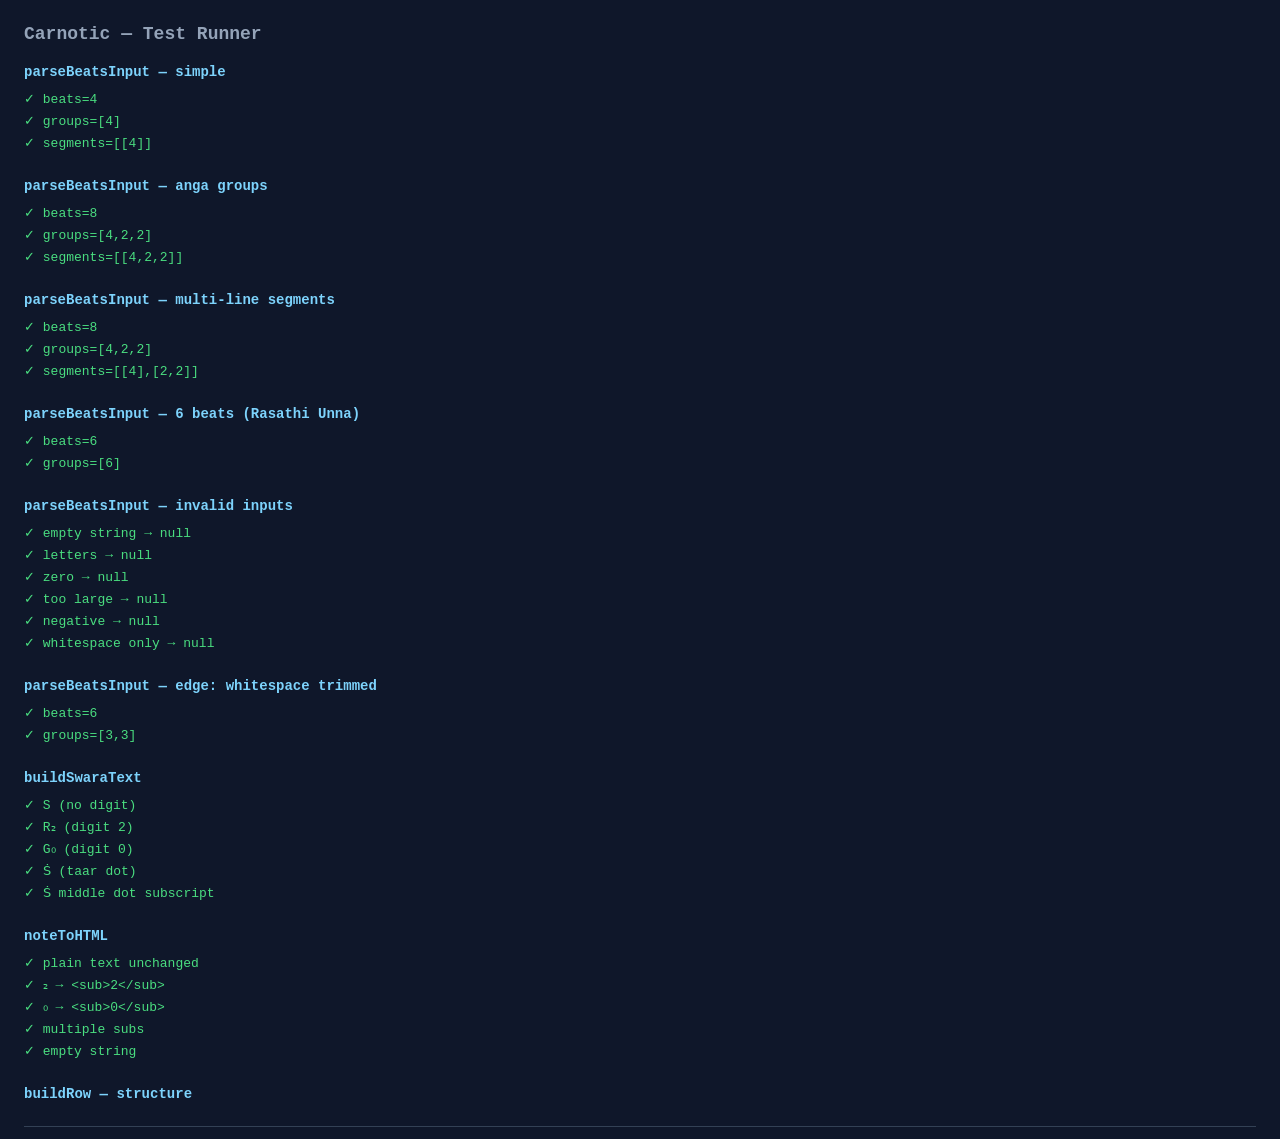
<file: tests/index.html>
<!DOCTYPE html>
<html lang="en">
<head>
  <meta charset="UTF-8">
  <title>Carnotic Tests</title>
  <style>
    body { font-family: monospace; margin: 24px; background: #0f172a; color: #e2e8f0; }
    h1 { font-size: 18px; margin-bottom: 20px; color: #94a3b8; }
    .suite { margin-bottom: 24px; }
    .suite-title { font-size: 14px; font-weight: bold; color: #7dd3fc; margin-bottom: 8px; }
    .result { font-size: 13px; padding: 3px 0; }
    .pass { color: #4ade80; }
    .fail { color: #f87171; }
    .err  { color: #fb923c; font-size: 11px; margin-left: 20px; }
    .summary { margin-top: 24px; font-size: 15px; font-weight: bold; border-top: 1px solid #334155; padding-top: 16px; }
    .ok  { color: #4ade80; }
    .bad { color: #f87171; }
    /* Hide everything used only for DOM tests */
    #test-fixture { position: absolute; left: -9999px; top: -9999px; }
  </style>
</head>
<body>
<h1>Carnotic — Test Runner</h1>
<div id="output"></div>
<div class="summary" id="summary"></div>

<!-- Hidden fixture for DOM tests -->
<div id="test-fixture">
  <nav></nav>
  <div id="grid"></div>
  <div id="empty-state"><div class="empty-box"><div id="add-triggers"></div></div></div>
  <div id="grid-area"></div>
  <div id="download-btn" style="display:none"></div>
  <div id="export-btn"   style="display:none"></div>
  <div id="swara-popup">
    <div class="swara-popup-title" id="swara-popup-title"></div>
    <div class="swara-popup-grid"  id="swara-popup-grid"></div>
    <div class="speed-row">
      <button class="speed-btn active" data-speed="0">1×</button>
      <button class="speed-btn"        data-speed="2">2×</button>
      <button class="speed-btn"        data-speed="4">4×</button>
      <button class="speed-btn"        data-speed="3">Tisra</button>
    </div>
    <div class="gamaka-row">
      <button class="gamaka-btn" data-gamaka="wave">Wave</button>
      <button class="gamaka-btn" data-gamaka="slide">Slide</button>
    </div>
  </div>
  <div id="dir-popup" style="display:none">
    <button class="dir-opt" data-dir="up">↑</button>
    <button class="dir-opt" data-dir="both">↑↓</button>
    <button class="dir-opt" data-dir="down">↓</button>
  </div>
  <input id="song-title" type="text">
  <input id="composer"   type="text">
</div>

<!-- Load all modules in the same order as editor.html -->
<script src="../src/js/state.js"></script>
<script src="../src/js/utils.js"></script>
<script src="../src/js/popups.js"></script>
<script src="../src/js/menu.js"></script>
<script src="../src/js/rows.js"></script>
<script src="../src/js/nav.js"></script>
<script src="../src/js/operations.js"></script>
<script src="../src/js/export.js"></script>
<script src="tests.js"></script>
</body>
</html>
</file>
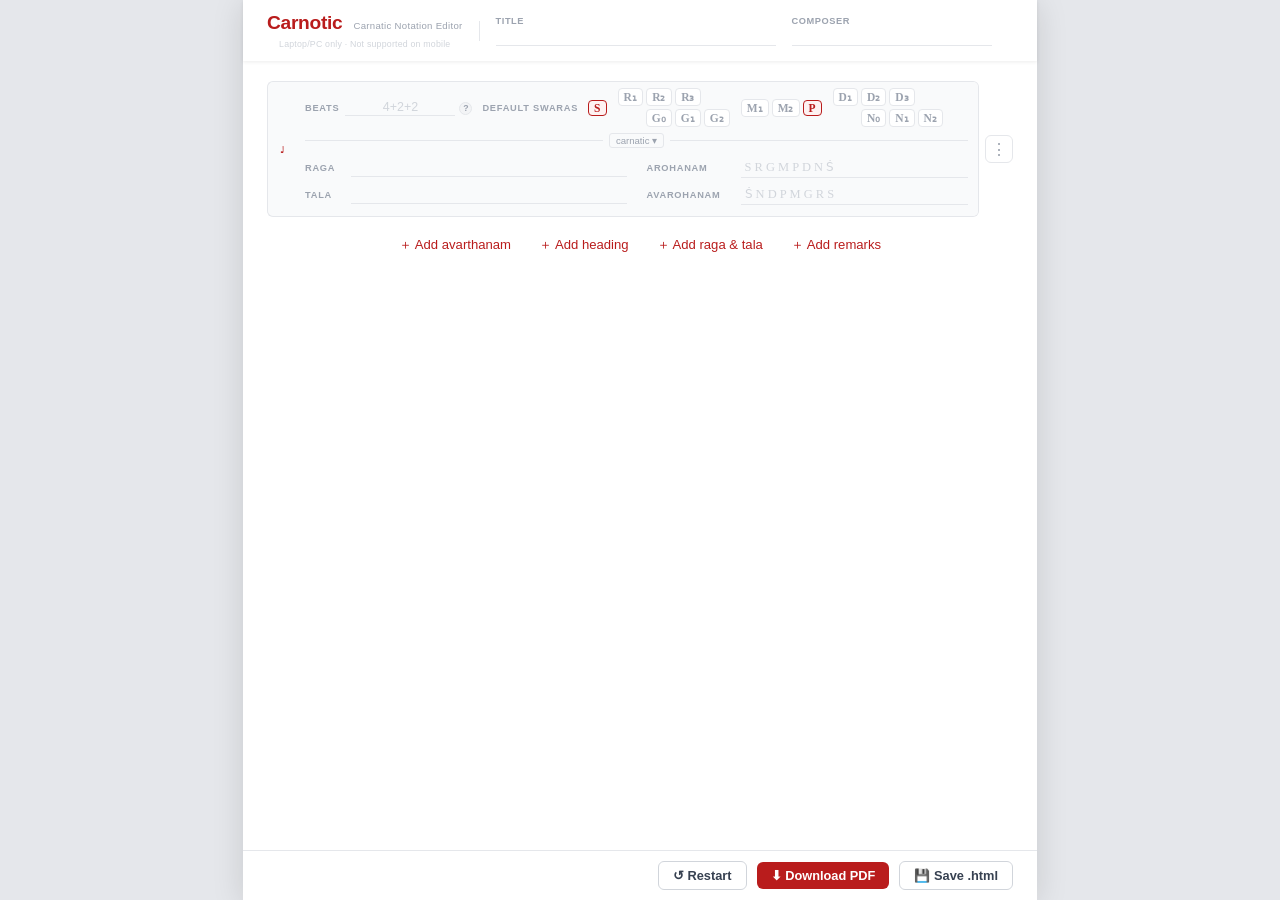
<file: editor.html>
<!DOCTYPE html>
<html lang="en">
<head>
  <meta charset="UTF-8">
  <meta name="viewport" content="width=device-width, initial-scale=1.0">
  <title>Carnotic</title>
  <link rel="stylesheet" href="src/css/editor.css">
</head>
<body>
<div class="page">

  <nav>
    <div class="brand">Carnotic <sub>Carnatic Notation Editor</sub><span class="desktop-hint">Laptop/PC only · Not supported on mobile</span></div>
    <div class="divider-v"></div>
    <div class="meta">
      <div class="meta-field">
        <label>Title</label>
        <input type="text" id="song-title" placeholder="" spellcheck="false">
      </div>
      <div class="meta-field">
        <label>Composer</label>
        <input type="text" id="composer" placeholder="" spellcheck="false">
      </div>
    </div>
  </nav>

  <div id="grid-area">
    <div id="grid"></div>
    <div id="add-triggers">
      <div id="add-row-trigger"     onclick="addRowAtEnd()">＋ Add avarthanam</div>
      <div id="add-heading-trigger" onclick="addHeadingAtEnd()">＋ Add heading</div>
      <div id="add-scale-trigger"   onclick="addScaleAtEnd()">＋ Add raga &amp; tala</div>
      <div id="add-note-trigger"    onclick="addNoteAtEnd()">＋ Add remarks</div>
    </div>
  </div>

  <div id="footer">
    <button class="btn btn-ghost"    onclick="restart()">↺ Restart</button>
    <button class="btn btn-primary"  id="download-btn" onclick="downloadPDF()"    style="display:none">⬇ Download PDF</button>
    <button class="btn btn-ghost"    id="export-btn"   onclick="exportProject()"  style="display:none">💾 Save .html</button>
  </div>

</div><!-- .page -->

<!-- Popups -->
<div id="dir-popup">
  <button class="dir-opt" data-dir="up">↑ Ascending</button>
  <button class="dir-opt" data-dir="both">↑↓ Both</button>
  <button class="dir-opt" data-dir="down">↓ Descending</button>
</div>

<div id="swara-popup">
  <button class="popup-close-btn" id="popup-close-btn" type="button">×</button>
  <div class="swara-popup-title" id="swara-popup-title"></div>
  <div class="swara-popup-grid"  id="swara-popup-grid"></div>
  <div class="speed-row">
    <button class="speed-btn active" data-speed="0">1×</button>
    <button class="speed-btn"        data-speed="2">2×</button>
    <button class="speed-btn"        data-speed="4">4×</button>
    <button class="speed-btn"        data-speed="3">Tisra</button>
  </div>
  <div class="gamaka-header">
    <span class="gamaka-title">Gamakam</span>
    <button class="gamaka-info-btn" id="gamaka-info-btn" type="button">i</button>
    <div class="gamaka-legend" id="gamaka-legend" style="display:none">
      <div><span class="legend-glyph"></span>Kampita</div>
      <div><span class="legend-glyph"></span>Spuritha</div>
      <div><span class="legend-glyph"></span>Pratyagatha</div>
      <div><span class="legend-glyph">w</span>Nokku</div>
      <div><span class="legend-glyph">^</span>Ravai</div>
      <div><span class="legend-glyph"></span>Kandippu</div>
      <div><span class="legend-glyph"></span>Vali</div>
      <div><span class="legend-glyph"></span>Odukkal</div>
      <div><span class="legend-glyph">x</span>Orikkal</div>
    </div>
  </div>
  <div class="gamaka-row">
    <button class="gamaka-btn" data-gamaka="kampita"></button>
    <button class="gamaka-btn" data-gamaka="spuritha"></button>
    <button class="gamaka-btn" data-gamaka="pratyagatha"></button>
    <button class="gamaka-btn" data-gamaka="nokku">w</button>
    <button class="gamaka-btn" data-gamaka="ravai">^</button>
    <button class="gamaka-btn" data-gamaka="kandippu"></button>
    <button class="gamaka-btn" data-gamaka="vali"></button>
    <button class="gamaka-btn" data-gamaka="odukkal"></button>
    <button class="gamaka-btn" data-gamaka="orikkal">x</button>
  </div>
  <div class="gamaka-header">
    <span class="gamaka-title">Other annotations</span>
  </div>
  <div class="pluck-row">
    <button class="gamaka-btn" id="pluck-btn">○ Pluck</button>
  </div>
</div>

<script src="src/js/state.js"></script>
<script src="src/js/utils.js"></script>
<script src="src/js/popups.js"></script>
<script src="src/js/menu.js"></script>
<script src="src/js/nav.js"></script>
<script src="src/js/swara-input.js"></script>
<script src="src/js/rows.js"></script>
<script src="src/js/scale-row.js"></script>
<script src="src/js/operations.js"></script>
<script src="src/js/export.js"></script>
<script src="src/js/main.js"></script>
</body>
</html>
</file>
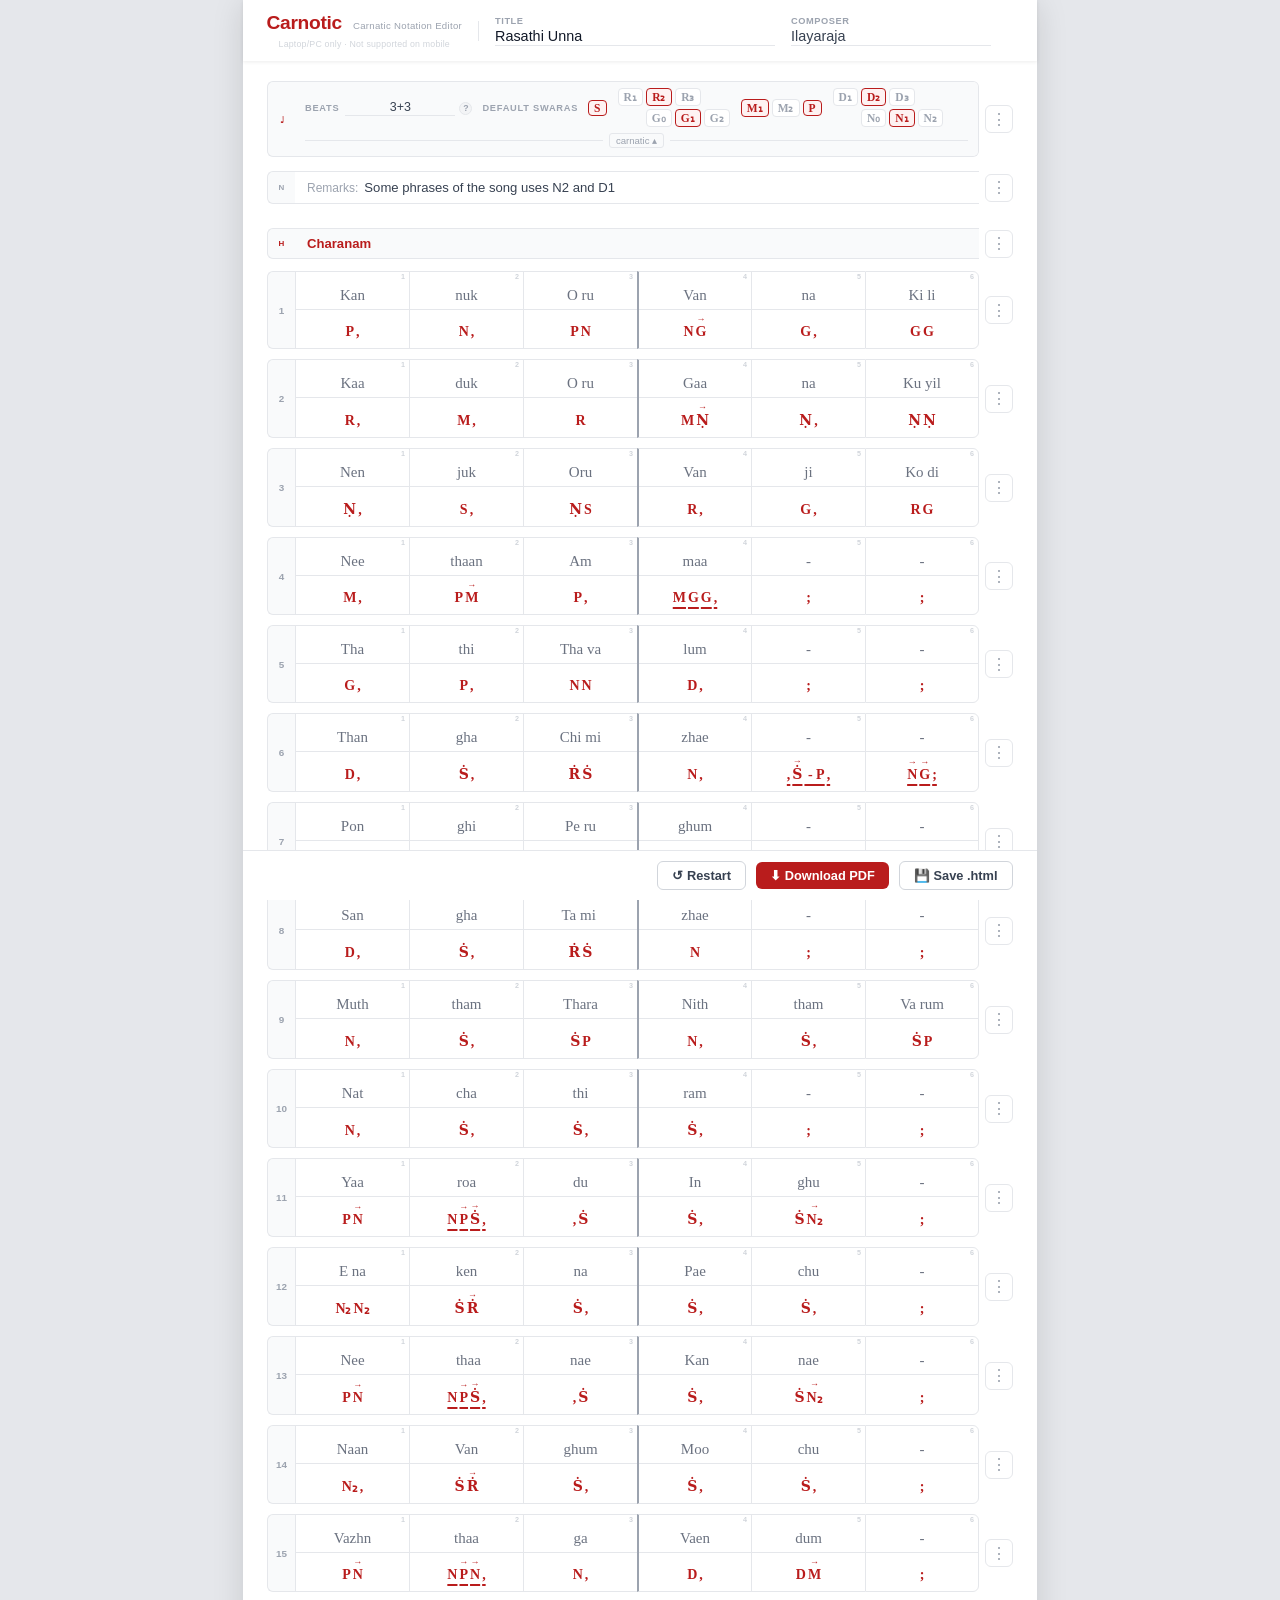
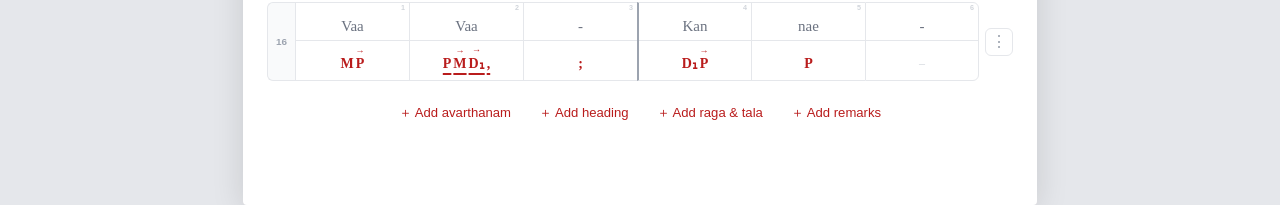
<file: songs/rasathi-unna/notation.html>
<!DOCTYPE html>
<html lang="en" style="--print-date: '11/07/2026, 00:22';"><head>
  <meta charset="UTF-8">
  <meta name="viewport" content="width=device-width, initial-scale=1.0">
  <title>Carnotic</title>
  <style>
    *, *::before, *::after { box-sizing: border-box; margin: 0; padding: 0; }

    body {
      font-family: -apple-system, BlinkMacSystemFont, 'Segoe UI', Roboto, sans-serif;
      background: #e5e7eb;
      color: #111827;
      min-height: 100vh;
      display: flex;
      justify-content: center;
      align-items: flex-start;
    }

    .page {
      width: 794px;
      flex-shrink: 0;
      background: #fff;
      box-shadow: 0 4px 32px rgba(0,0,0,0.13);
      border-radius: 4px;
      min-height: 100vh;
      overflow: visible;
      padding-bottom: 56px;
    }

    /* ── Nav ── */
    nav {
      background: #fff;
      box-shadow: 0 1px 4px rgba(0,0,0,0.08);
      padding: 12px 24px;
      height: auto;
      display: flex;
      align-items: center;
      gap: 16px;
      position: sticky;
      top: 0;
      z-index: 10;
    }

    .brand {
      font-size: 1.2rem;
      font-weight: 700;
      color: #b91c1c;
      letter-spacing: -0.3px;
      white-space: nowrap;
    }

    .brand sub {
      font-size: 0.6rem;
      font-weight: 400;
      color: #9ca3af;
      letter-spacing: 0.3px;
      vertical-align: baseline;
      margin-left: 6px;
    }

    .desktop-hint {
      display: block;
      font-size: 0.55rem;
      font-weight: 400;
      color: #d1d5db;
      letter-spacing: 0.2px;
      margin-top: 5px;
      text-align: center;
    }

    .divider-v {
      width: 1px;
      height: 20px;
      background: #e5e7eb;
      flex-shrink: 0;
    }

    .meta {
      display: flex;
      gap: 16px;
      flex: 1;
      align-items: center;
    }

    .meta-field {
      display: flex;
      flex-direction: column;
      gap: 1px;
    }

    .meta-field label {
      font-size: 0.58rem;
      color: #9ca3af;
      font-weight: 600;
      text-transform: uppercase;
      letter-spacing: 0.06em;
    }

    .meta-field input {
      border: none;
      outline: none;
      font-size: 0.78rem;
      color: #374151;
      background: transparent;
      width: 140px;
      border-bottom: 1px solid #e5e7eb;
      padding: 1px 0;
      transition: border-color 0.15s;
    }
    #song-title { width: 280px; font-size: 0.9rem; font-weight: 500; color: #111827; }
    #composer   { width: 200px; font-size: 0.9rem; font-weight: 400; }

    .meta-field input:focus { border-color: #b91c1c; }
    .meta-field input::placeholder { color: #d1d5db; }

    /* ── Scale label (shared) ── */
    .scale-label {
      font-size: 0.58rem;
      color: #9ca3af;
      font-weight: 700;
      text-transform: uppercase;
      letter-spacing: 0.08em;
      flex-shrink: 0;
      white-space: nowrap;
    }

    /* ── Scale chips ── */
    .scale-groups-mini {
      display: flex;
      gap: 3px;
      align-items: stretch;
      flex-shrink: 0;
      flex-wrap: wrap;
    }
    .scale-chip {
      padding: 1px 5px;
      border: 1px solid #e5e7eb;
      border-radius: 4px;
      background: #fff;
      font-family: 'Times New Roman', Times, serif;
      font-size: 0.72rem; font-weight: 600; color: #9ca3af;
      cursor: pointer;
      transition: all 0.1s;
    }
    .scale-chip:hover               { border-color: #fecaca; color: #b91c1c; background: #fef2f2; }
    .scale-chip.active              { border-color: #b91c1c; color: #b91c1c; background: #fef2f2; }
    .scale-chip-none                { font-family: sans-serif; }
    .scale-chip-none.active         { border-color: #e5e7eb; color: #9ca3af; background: #f3f4f6; }
    #dir-popup {
      position: fixed;
      z-index: 300;
      background: #fff;
      border: 1px solid #e5e7eb;
      border-radius: 8px;
      box-shadow: 0 4px 16px rgba(0,0,0,0.12);
      padding: 4px;
      display: none;
      flex-direction: column;
      gap: 2px;
      min-width: 120px;
    }
    .dir-opt {
      display: block;
      width: 100%;
      padding: 6px 10px;
      border: none;
      border-radius: 5px;
      background: transparent;
      font-size: 0.78rem;
      color: #374151;
      cursor: pointer;
      text-align: left;
      font-family: inherit;
    }
    .dir-opt:hover { background: #fef2f2; color: #b91c1c; }
    .dir-opt.active { color: #b91c1c; font-weight: 600; }

    .scale-chip { position: relative; }
    .chip-dir {
      position: absolute;
      top: 0; right: 2px;
      font-size: 0.45em;
      font-family: sans-serif;
      line-height: 1.2;
      color: #b91c1c;
      pointer-events: none;
    }

    /* ── Raga-Tala block (inline scale rows) ── */
    .scale-block {
      background: #f9fafb;
      border-top: 1px solid #e5e7eb;
      border-bottom: 1px solid #e5e7eb;
      flex: 1;
      min-width: 0;
      padding: 6px 10px 8px;
      display: flex;
      flex-direction: column;
      gap: 6px;
      -webkit-print-color-adjust: exact;
      print-color-adjust: exact;
    }
    .sb-top {
      display: flex;
      align-items: center;
      gap: 10px;
      flex-wrap: wrap;
    }

    .sb-row {
      display: flex;
      gap: 20px;
      align-items: center;
    }
    .sb-field {
      display: flex;
      align-items: center;
      gap: 6px;
      flex: 1;
      min-width: 0;
    }
    .sb-row .sb-field:first-child .scale-label { min-width: 2.5rem; }
    .sb-row .sb-field:last-child .scale-label  { min-width: 5.5rem; }


    /* ── Inline scale row ── */
    .scale-row .scale-row-content {
      flex: 1;
      min-width: 0;
      -webkit-print-color-adjust: exact;
      print-color-adjust: exact;
      border-top: 1px solid #e5e7eb;
      border-right: 1px solid #e5e7eb;
      border-bottom: 1px solid #e5e7eb;
      border-radius: 0 6px 6px 0;
      overflow: hidden;
    }
    .scale-row .scale-row-content .scale-block {
      border-top: none;
      border-bottom: none;
    }
    .scale-row .row-label {
      color: #b91c1c;
      font-size: 0.58rem;
    }

    .sb-sep { display: flex; align-items: center; gap: 6px; }
    .sb-sep-line { flex: 1; height: 1px; background: #e5e7eb; }
    .raga-toggle {
      font-size: 0.6rem; font-family: inherit; font-weight: 500;
      color: #9ca3af; border: 1px solid #e5e7eb; background: #f9fafb;
      border-radius: 3px; padding: 1px 6px; cursor: pointer; flex-shrink: 0;
      transition: color 0.1s, border-color 0.1s;
    }
    .raga-toggle:hover { color: #b91c1c; border-color: #b91c1c; }
    .raga-section.collapsed { display: none; }
    .scale-beats-wrap {
      position: relative;
      display: inline-flex;
      align-items: baseline;
      gap: 4px;
      flex-shrink: 0;
    }
    .scale-beats-input {
      width: 110px;
      border: none;
      border-bottom: 1px solid #e5e7eb;
      border-radius: 0;
      background: transparent;
      padding: 1px 0;
      font-size: 0.78rem;
      font-weight: 400;
      color: #374151;
      text-align: center;
      outline: none;
      transition: border-color 0.15s;
      font-family: inherit;
    }
    .scale-beats-input:focus { border-color: #b91c1c; }
    .scale-beats-input::placeholder { color: #d1d5db; }

    .beats-tooltip {
      font-size: 0.55rem;
      font-weight: 700;
      color: #9ca3af;
      background: #f3f4f6;
      border: 1px solid #e5e7eb;
      border-radius: 50%;
      width: 13px;
      height: 13px;
      display: inline-flex;
      align-items: center;
      justify-content: center;
      cursor: default;
      flex-shrink: 0;
      position: relative;
    }
    .beats-tooltip::after {
      content: attr(data-tip);
      position: absolute;
      bottom: calc(100% + 6px);
      left: 50%;
      transform: translateX(-50%);
      background: #1f2937;
      color: #f9fafb;
      font-size: 0.65rem;
      font-weight: 400;
      white-space: pre;
      padding: 6px 10px;
      border-radius: 6px;
      line-height: 1.7;
      pointer-events: none;
      opacity: 0;
      transition: opacity 0.15s;
      z-index: 100;
      font-family: -apple-system, BlinkMacSystemFont, 'Segoe UI', Roboto, sans-serif;
    }
    .beats-tooltip:hover::after { opacity: 1; }

    .raga-field-input {
      font-family: 'Times New Roman', Times, serif;
      font-size: 0.78rem;
      font-weight: 700;
      color: #b91c1c;
      background: transparent;
      border-bottom: 1px solid #e5e7eb;
      padding: 2px 4px;
      flex: 1;
      min-width: 0;
      outline: none;
      white-space: nowrap;
      overflow: hidden;
      min-height: 1.4em;
      transition: border-color 0.15s;
    }
    .raga-field-input:focus { border-color: #b91c1c; }
    .raga-field-input .stok { text-decoration: none !important; cursor: text; }
    .raga-field-input .stok::before { display: none !important; }
    .raga-field-input:empty::before {
      content: attr(data-ph);
      color: #d1d5db;
      font-weight: 400;
      font-size: 0.78rem;
      pointer-events: none;
    }

    /* ── Toolbar ── */
    .toolbar {
      background: #fff;
      border-bottom: 1px solid #e5e7eb;
      padding: 10px 24px;
      display: flex;
      align-items: center;
      gap: 12px;
    }

    .toolbar label {
      font-size: 0.78rem;
      color: #6b7280;
      font-weight: 500;
      white-space: nowrap;
    }


    /* ── Buttons ── */
    .btn {
      display: inline-flex;
      align-items: center;
      gap: 5px;
      padding: 6px 14px;
      border-radius: 6px;
      border: none;
      font-size: 0.8rem;
      font-weight: 600;
      cursor: pointer;
      white-space: nowrap;
      transition: opacity 0.15s;
    }

    .btn:hover { opacity: 0.85; }
    .btn-primary { background: #b91c1c; color: #fff; }
    .btn-ghost { background: transparent; border: 1px solid #d1d5db; color: #374151; }
    .btn-ghost:hover { background: #f3f4f6; opacity: 1; }

    /* ── Footer ── */
    #footer {
      position: fixed;
      bottom: 0;
      left: 50%;
      transform: translateX(-50%);
      width: 794px;
      background: #fff;
      border-top: 1px solid #e5e7eb;
      padding: 10px 24px;
      display: flex;
      align-items: center;
      justify-content: flex-end;
      gap: 10px;
      z-index: 10;
    }

    @media print { #footer { display: none !important; } }

    /* ── Empty state ── */
    #empty-state {
      display: flex;
      align-items: center;
      justify-content: center;
      min-height: 60vh;
    }

    .empty-box { text-align: center; }
    .empty-icon { font-size: 2.5rem; color: #d1d5db; margin-bottom: 12px; }
    .empty-title { font-size: 1rem; font-weight: 600; color: #6b7280; margin-bottom: 6px; }
    .empty-sub { font-size: 0.82rem; color: #9ca3af; line-height: 1.6; }

    /* ── Grid area ── */
    #grid-area {
      display: none;
      padding: 20px 24px;
    }

    #grid {
      display: flex;
      flex-direction: column;
      gap: 10px;
      width: 100%;
    }

    /* ── Row ── */
    .grid-row {
      display: flex;
      align-items: stretch;
    }

    .row-label {
      width: 28px;
      flex-shrink: 0;
      display: flex;
      align-items: center;
      justify-content: center;
      font-size: 0.62rem;
      color: #9ca3af;
      font-weight: 700;
      border: 1px solid #e5e7eb;
      border-right: none;
      background: #f9fafb;
      border-radius: 6px 0 0 6px;
    }

    .cells { display: flex; flex-wrap: wrap; row-gap: 6px; flex: 1; min-width: 0; }

    /* ── Cell ── */
    .cell {
      flex: 1;
      min-width: 0;
      min-height: 70px;
      border-top: 1px solid #e5e7eb;
      border-bottom: 1px solid #e5e7eb;
      border-left: 1px solid #e5e7eb;
      display: flex;
      flex-direction: column;
      background: #fff;
      position: relative;
    }

    .cell:last-child {
      border-right: 1px solid #e5e7eb;
      border-radius: 0 6px 6px 0;
    }

    .beat-num {
      height: 10px;
      line-height: 10px;
      text-align: right;
      padding-right: 4px;
      font-size: 0.45rem;
      color: #d1d5db;
      font-weight: 700;
      flex-shrink: 0;
      user-select: none;
      pointer-events: none;
    }

    .cell-lyric,
    .cell-note {
      display: flex;
      align-items: center;
      justify-content: center;
      text-align: center;
      outline: none;
      padding: 2px 6px;
      user-select: text;
      word-break: break-word;
      overflow-wrap: break-word;
      white-space: normal;
      overflow: hidden;
    }

    .cell-lyric {
      flex: 0 0 28px;
      font-size: 15px;
      font-family: 'Times New Roman', Times, serif;
      color: #6b7280;
      border-bottom: 1px solid #e5e7eb;
    }

    .cell-lyric:empty::before {
      content: attr(data-ph);
      color: #d1d5db;
      font-style: normal;
      font-size: 12px;
      pointer-events: none;
    }

    .cell-note {
      flex: 1;
      font-family: 'Times New Roman', Times, serif;
      font-size: 14px;
      font-weight: 700;
      color: #b91c1c;
      caret-color: #b91c1c;
      padding-top: 14px;
      padding-bottom: 8px;
    }

    .cell-note sub {
      font-size: 0.6em;
      vertical-align: -0.35em;
      line-height: 0;
      color: inherit;
    }


    .cell-note:empty::before {
      content: attr(data-ph);
      color: #d1d5db;
      font-weight: 400;
      font-family: inherit;
      font-size: 12px;
      pointer-events: none;
    }

    .cell.group-start {
      border-left: 2px solid #9ca3af;
    }

    /* ── Row actions (⋮ dropdown) ── */
    .row-menu-wrap {
      position: relative;
      display: flex;
      align-items: center;
      flex-shrink: 0;
    }
    .row-menu-btn {
      width: 28px;
      height: 28px;
      margin-left: 6px;
      border: 1px solid #e5e7eb;
      border-radius: 6px;
      background: #fff;
      color: #9ca3af;
      font-size: 1rem;
      cursor: pointer;
      display: flex;
      align-items: center;
      justify-content: center;
      flex-shrink: 0;
      transition: background 0.1s, color 0.1s, border-color 0.1s;
    }
    .row-menu-btn:hover { background: #f3f4f6; color: #374151; border-color: #d1d5db; }
    .row-dropdown {
      position: fixed;
      background: #fff;
      border: 1px solid #e5e7eb;
      border-radius: 8px;
      box-shadow: 0 4px 20px rgba(0,0,0,0.12);
      padding: 4px;
      min-width: 165px;
      z-index: 1000;
      display: none;
    }
    .row-dropdown.open { display: block; }
    .drop-item {
      display: flex;
      align-items: center;
      gap: 8px;
      padding: 7px 10px;
      border-radius: 5px;
      font-size: 0.78rem;
      color: #374151;
      cursor: pointer;
      user-select: none;
    }
    .drop-item:hover { background: #f3f4f6; }
    .drop-item.danger { color: #b91c1c; }
    .drop-item.danger:hover { background: #fef2f2; }
    .drop-item.success { color: #16a34a; }
    .drop-item.success:hover { background: #f0fdf4; }
    .drop-divider { height: 1px; background: #f3f4f6; margin: 3px 0; }
    .drop-icon { width: 16px; text-align: center; font-size: 0.85rem; }

    /* ── Add row / heading triggers ── */
    #add-triggers {
      display: flex;
      flex-direction: row;
      gap: 4px;
      margin-top: 16px;
      justify-content: center;
    }

    #add-row-trigger, #add-heading-trigger, #add-scale-trigger, #add-note-trigger {
      display: flex;
      align-items: center;
      gap: 6px;
      padding: 7px 12px;
      font-size: 0.82rem;
      font-weight: 500;
      cursor: pointer;
      border-radius: 4px;
      border: none;
      color: #b91c1c;
      background: transparent;
      transition: background 0.15s;
    }

    #add-row-trigger:hover, #add-heading-trigger:hover, #add-scale-trigger:hover, #add-note-trigger:hover { background: #fef2f2; }

    /* ── Heading row ── */
    .heading-row { margin: 10px 0 2px; }
    .note-row { margin: 4px 0; }
    .note-wrap {
      flex: 1;
      display: flex;
      align-items: baseline;
      gap: 6px;
      border: 1px solid #e5e7eb;
      border-left: none;
      border-right: none;
      background: #fff;
      padding: 5px 12px;
    }
    .note-prefix {
      font-size: 0.75rem;
      font-weight: 500;
      color: #9ca3af;
      flex-shrink: 0;
    }
    .note-text {
      flex: 1;
      outline: none;
      font-size: 0.82rem;
      color: #374151;
      line-height: 1.6;
    }
    .note-text:empty::before {
      content: attr(data-ph);
      color: #d1d5db;
      font-style: italic;
      pointer-events: none;
    }
    .note-row .row-label {
      border-radius: 6px 0 0 6px;
      color: #9ca3af;
      font-size: 0.5rem;
      letter-spacing: 0.04em;
    }

    .heading-text {
      flex: 1;
      padding: 4px 12px;
      font-size: 0.82rem;
      font-weight: 700;
      color: #b91c1c;
      outline: none;
      border: 1px solid #e5e7eb;
      border-left: none;
      border-right: none;
      background: #f9fafb;
      white-space: nowrap;
      overflow: hidden;
      line-height: 1.6;
    }
    .heading-text:empty::before {
      content: attr(data-ph);
      color: #d1d5db;
      font-weight: 400;
      font-style: italic;
      font-size: 0.85rem;
      pointer-events: none;
    }
    .heading-row .row-label {
      border-radius: 6px 0 0 6px;
      color: #b91c1c;
      font-size: 0.5rem;
      letter-spacing: 0.04em;
    }


    /* ── Swara Picker Popup ── */
    #swara-popup {
      position: fixed;
      z-index: 200;
      background: #fff;
      border: 1px solid #e5e7eb;
      border-radius: 8px;
      box-shadow: 0 4px 20px rgba(0,0,0,0.14);
      padding: 10px 12px 12px;
      display: none;
    }

    .swara-popup-title {
      font-size: 0.65rem;
      color: #9ca3af;
      font-weight: 700;
      text-transform: uppercase;
      letter-spacing: 0.06em;
      margin-bottom: 7px;
    }

    .swara-popup-grid {
      display: grid;
      grid-template-columns: repeat(3, 52px);
      gap: 4px;
    }

    .swara-col-hdr {
      font-size: 0.58rem;
      color: #9ca3af;
      font-weight: 600;
      text-align: center;
      padding-bottom: 2px;
    }

    .swara-opt {
      height: 38px;
      border: 1px solid #e5e7eb;
      border-radius: 5px;
      background: #fff;
      cursor: pointer;
      font-family: 'Times New Roman', Times, serif;
      font-weight: 700;
      font-size: 0.95rem;
      color: #b91c1c;
      display: flex;
      align-items: center;
      justify-content: center;
      transition: background 0.1s, border-color 0.1s;
      user-select: none;
    }

    .swara-opt:hover { background: #fef2f2; border-color: #fecaca; }
    .swara-opt.active { background: #fef2f2; border-color: #b91c1c; box-shadow: 0 0 0 2px #fecaca; }
    .swara-opt sub { font-size: 0.6em; vertical-align: -0.35em; line-height: 0; }

    .stok { border-radius: 2px; padding: 0 1px; cursor: pointer; transition: background 0.1s; position: relative; }
    .stok:hover { background: #fef2f2; }
    .stok-pending { opacity: 0.45; }
    .stok[data-speed="2"] { text-decoration: underline; text-decoration-color: #b91c1c; text-decoration-thickness: 1.5px; text-underline-offset: 0.35em; }
    .stok[data-speed="4"] { text-decoration: underline double; text-decoration-color: #b91c1c; text-underline-offset: 0.35em; }
    .stok[data-speed="3"] { text-decoration: underline dotted; text-decoration-color: #b91c1c; text-decoration-thickness: 1.5px; text-underline-offset: 0.35em; }
    .stok[data-gamaka="wave"]::before,
    .stok[data-gamaka="slide"]::before {
      content: ""; /* overridden per type below */
      position: absolute; top: -14px; left: 0; right: 0;
      text-align: center; color: #b91c1c;
      font-size: 1.1em; font-weight: normal; line-height: 1;
      pointer-events: none; font-style: normal; text-decoration: none;
    }
    .stok[data-gamaka="wave"]::before  { content: "\223F"; } /* ∿ */
    .stok[data-gamaka="slide"]::before { content: "\2192"; font-size: 0.65em; top: -9px; } /* → */
    .gamaka-row { display: flex; justify-content: center; gap: 4px; margin-top: 6px; }
    .gamaka-btn { padding: 3px 16px; border: 1px solid #e5e7eb; border-radius: 4px; background: #fff;
      font-size: 0.7rem; font-weight: 600; color: #9ca3af; cursor: pointer; font-family: inherit; transition: all 0.1s; }
    .gamaka-btn.active { border-color: #b91c1c; color: #b91c1c; background: #fef2f2; }

    .speed-row { display: flex; gap: 4px; margin-top: 8px; padding-top: 8px; border-top: 1px solid #f3f4f6; justify-content: center; }
    .speed-btn { padding: 3px 12px; border: 1px solid #e5e7eb; border-radius: 4px; background: #fff;
      font-size: 0.7rem; font-weight: 600; color: #9ca3af; cursor: pointer;
      font-family: inherit; transition: all 0.1s; }
    .speed-btn.active { border-color: #b91c1c; color: #b91c1c; background: #fef2f2; }

    /* ── Print ── */
    :root { --print-date: ''; }

    @page {
      size: A4 portrait;
      margin: 1cm 1.5cm 2cm;
      @bottom-left {
        content: var(--print-date);
        font-family: 'Times New Roman', Times, serif;
        font-size: 8pt;
        color: #555;
      }
      @bottom-right {
        content: "Page " counter(page);
        font-family: 'Times New Roman', Times, serif;
        font-size: 8pt;
        color: #555;
      }
    }

    @media print {
      * { -webkit-print-color-adjust: exact; print-color-adjust: exact; }
      nav .btn, .row-menu-wrap, #add-triggers, .desktop-hint { display: none !important; }
      nav { position: static; border: none; box-shadow: none; }
      body { background: #fff; display: block; }
      .page { width: 100%; box-shadow: none; border: none; border-radius: 0; min-height: auto; padding-bottom: 0; }
      #grid-area { display: block !important; overflow: visible; padding: 12px; }
      .grid-row { break-inside: avoid; page-break-inside: avoid; }
      .cells { break-inside: avoid; page-break-inside: avoid; }
      .cell { break-inside: avoid; page-break-inside: avoid; }
    }
  </style>
</head>
<body><script id="carnotic-saved-data">window.__CARNOTIC_DATA__ = {"version":1,"meta":{"title":"Rasathi Unna","composer":"Ilayaraja"},"scaleDefaults":{"R":"2","G":"1","M":"1","D":"2","N":"1"},"scalePresence":{"S":true,"P":true},"scaleDirection":{},"rows":[{"type":"scale","raga":"","arohanam":"","beatsRaw":"3+3","tala":"","avarohanam":"","ragaCollapsed":true},{"type":"note","text":"Some phrases of the song uses N2 and D1"},{"type":"heading","text":"Charanam"},{"type":"notation","cells":[{"lyric":"Kan","note":"<span class=\"stok\" data-speed=\"0\">P</span><span class=\"stok\" data-speed=\"0\">,</span>"},{"lyric":"nuk","note":"<span class=\"stok\" data-speed=\"0\">N</span><span class=\"stok\" data-speed=\"0\">,</span>"},{"lyric":"O ru","note":"<span class=\"stok\" data-speed=\"0\">P</span><span class=\"stok\" data-speed=\"0\">N</span>"},{"lyric":"Van","note":"<span class=\"stok\" data-speed=\"0\">N</span><span class=\"stok\" data-speed=\"0\" data-gamaka=\"slide\">G</span>"},{"lyric":"na","note":"<span class=\"stok\" data-speed=\"0\">G</span><span class=\"stok\" data-speed=\"0\">,</span>"},{"lyric":"Ki li","note":"<span class=\"stok\" data-speed=\"0\">G</span><span class=\"stok\" data-speed=\"0\">G</span>"}]},{"type":"notation","cells":[{"lyric":"Kaa","note":"<span class=\"stok\" data-speed=\"0\">R</span><span class=\"stok\" data-speed=\"0\">,</span>"},{"lyric":"duk","note":"<span class=\"stok\" data-speed=\"0\">M</span><span class=\"stok\" data-speed=\"0\">,</span>"},{"lyric":"O ru","note":"<span class=\"stok\" data-speed=\"0\">R</span>"},{"lyric":"Gaa","note":"<span class=\"stok\" data-speed=\"0\">M</span><span class=\"stok\" data-speed=\"0\" data-gamaka=\"slide\">Ṇ</span>"},{"lyric":"na","note":"<span class=\"stok\" data-speed=\"0\">Ṇ</span><span class=\"stok\" data-speed=\"0\">,</span>"},{"lyric":"Ku yil","note":"<span class=\"stok\" data-speed=\"0\">Ṇ</span><span class=\"stok\" data-speed=\"0\">Ṇ</span>"}]},{"type":"notation","cells":[{"lyric":"Nen","note":"<span class=\"stok\" data-speed=\"0\">Ṇ</span><span class=\"stok\" data-speed=\"0\">,</span>"},{"lyric":"juk","note":"<span class=\"stok\" data-speed=\"0\">S</span><span class=\"stok\" data-speed=\"0\">,</span>"},{"lyric":"Oru","note":"<span class=\"stok\" data-speed=\"0\">Ṇ</span><span class=\"stok\" data-speed=\"0\">S</span>"},{"lyric":"Van","note":"<span class=\"stok\" data-speed=\"0\">R</span><span class=\"stok\" data-speed=\"0\">,</span>"},{"lyric":"ji","note":"<span class=\"stok\" data-speed=\"0\">G</span><span class=\"stok\" data-speed=\"0\">,</span>"},{"lyric":"Ko di","note":"<span class=\"stok\" data-speed=\"0\">R</span><span class=\"stok\" data-speed=\"0\">G</span>"}]},{"type":"notation","cells":[{"lyric":"Nee","note":"<span class=\"stok\" data-speed=\"0\">M</span><span class=\"stok\" data-speed=\"0\">,</span>"},{"lyric":"thaan","note":"<span class=\"stok\" data-speed=\"0\">P</span><span class=\"stok\" data-speed=\"0\" data-gamaka=\"slide\">M</span>"},{"lyric":"Am","note":"<span class=\"stok\" data-speed=\"0\">P</span><span class=\"stok\" data-speed=\"0\">,</span>"},{"lyric":"maa","note":"<span class=\"stok\" data-speed=\"2\">M</span><span class=\"stok\" data-speed=\"2\">G</span><span class=\"stok\" data-speed=\"2\">G</span><span class=\"stok\" data-speed=\"2\">,</span>"},{"lyric":"-","note":"<span class=\"stok\" data-speed=\"0\">;</span>"},{"lyric":"-","note":"<span class=\"stok\" data-speed=\"0\">;</span>"}]},{"type":"notation","cells":[{"lyric":"Tha","note":"<span class=\"stok\" data-speed=\"0\">G</span><span class=\"stok\" data-speed=\"0\">,</span>"},{"lyric":"thi","note":"<span class=\"stok\" data-speed=\"0\">P</span><span class=\"stok\" data-speed=\"0\">,</span>"},{"lyric":"Tha va","note":"<span class=\"stok\" data-speed=\"0\">N</span><span class=\"stok\" data-speed=\"0\">N</span>"},{"lyric":"lum","note":"<span class=\"stok\" data-speed=\"0\">D</span><span class=\"stok\" data-speed=\"0\">,</span>"},{"lyric":"-","note":"<span class=\"stok\" data-speed=\"0\">;</span>"},{"lyric":"-","note":"<span class=\"stok\" data-speed=\"0\">;</span>"}]},{"type":"notation","cells":[{"lyric":"Than","note":"<span class=\"stok\" data-speed=\"0\">D</span><span class=\"stok\" data-speed=\"0\">,</span>"},{"lyric":"gha","note":"<span class=\"stok\" data-speed=\"0\">Ṡ</span><span class=\"stok\" data-speed=\"0\">,</span>"},{"lyric":"Chi mi","note":"<span class=\"stok\" data-speed=\"0\">Ṙ</span><span class=\"stok\" data-speed=\"0\">Ṡ</span>"},{"lyric":"zhae","note":"<span class=\"stok\" data-speed=\"0\">N</span><span class=\"stok\" data-speed=\"0\">,</span>"},{"lyric":"-","note":"<span class=\"stok\" data-speed=\"2\">,</span><span class=\"stok\" data-speed=\"2\" data-gamaka=\"slide\">Ṡ</span><span class=\"stok\" data-speed=\"2\">&nbsp;- P</span><span class=\"stok\" data-speed=\"2\">,</span>"},{"lyric":"-","note":"<span class=\"stok\" data-speed=\"2\" data-gamaka=\"slide\">N</span><span class=\"stok\" data-speed=\"2\" data-gamaka=\"slide\">G</span><span class=\"stok\" data-speed=\"2\">;</span>"}]},{"type":"notation","cells":[{"lyric":"Pon","note":"<span class=\"stok\" data-speed=\"0\">G</span><span class=\"stok\" data-speed=\"0\">,</span>"},{"lyric":"ghi","note":"<span class=\"stok\" data-speed=\"0\">P</span><span class=\"stok\" data-speed=\"0\">,</span>"},{"lyric":"Pe ru","note":"<span class=\"stok\" data-speed=\"0\">Ṡ</span><span class=\"stok\" data-speed=\"0\">N</span>"},{"lyric":"ghum","note":"<span class=\"stok\" data-speed=\"0\">D</span><span class=\"stok\" data-speed=\"0\">,</span>"},{"lyric":"-","note":"<span class=\"stok\" data-speed=\"0\">;</span>"},{"lyric":"-","note":"<span class=\"stok\" data-speed=\"0\">;</span>"}]},{"type":"notation","cells":[{"lyric":"San","note":"<span class=\"stok\" data-speed=\"0\">D</span><span class=\"stok\" data-speed=\"0\">,</span>"},{"lyric":"gha","note":"<span class=\"stok\" data-speed=\"0\">Ṡ</span><span class=\"stok\" data-speed=\"0\">,</span>"},{"lyric":"Ta mi ","note":"<span class=\"stok\" data-speed=\"0\">Ṙ</span><span class=\"stok\" data-speed=\"0\">Ṡ</span>"},{"lyric":"zhae","note":"<span class=\"stok\" data-speed=\"0\">N</span>"},{"lyric":"-","note":"<span class=\"stok\" data-speed=\"0\">;</span>"},{"lyric":"-","note":"<span class=\"stok\" data-speed=\"0\">;</span>"}]},{"type":"notation","cells":[{"lyric":"Muth","note":"<span class=\"stok\" data-speed=\"0\">N</span><span class=\"stok\" data-speed=\"0\">,</span>"},{"lyric":"tham","note":"<span class=\"stok\" data-speed=\"0\">Ṡ</span><span class=\"stok\" data-speed=\"0\">,</span>"},{"lyric":"Thara","note":"<span class=\"stok\" data-speed=\"0\">Ṡ</span><span class=\"stok\" data-speed=\"0\">P</span>"},{"lyric":"Nith","note":"<span class=\"stok\" data-speed=\"0\">N</span><span class=\"stok\" data-speed=\"0\">,</span>"},{"lyric":"tham","note":"<span class=\"stok\" data-speed=\"0\">Ṡ</span><span class=\"stok\" data-speed=\"0\">,</span>"},{"lyric":"Va rum","note":"<span class=\"stok\" data-speed=\"0\">Ṡ</span><span class=\"stok\" data-speed=\"0\">P</span>"}]},{"type":"notation","cells":[{"lyric":"Nat","note":"<span class=\"stok\" data-speed=\"0\">N</span><span class=\"stok\" data-speed=\"0\">,</span>"},{"lyric":"cha","note":"<span class=\"stok\" data-speed=\"0\">Ṡ</span><span class=\"stok\" data-speed=\"0\">,</span>"},{"lyric":"thi","note":"<span class=\"stok\" data-speed=\"0\">Ṡ</span><span class=\"stok\" data-speed=\"0\">,</span>"},{"lyric":"ram","note":"<span class=\"stok\" data-speed=\"0\">Ṡ</span><span class=\"stok\" data-speed=\"0\">,</span>"},{"lyric":"-","note":"<span class=\"stok\" data-speed=\"0\">;</span>"},{"lyric":"-","note":"<span class=\"stok\" data-speed=\"0\">;</span>"}]},{"type":"notation","cells":[{"lyric":"Yaa","note":"<span class=\"stok\" data-speed=\"0\">P</span><span class=\"stok\" data-speed=\"0\" data-gamaka=\"slide\">N</span>"},{"lyric":"roa","note":"<span class=\"stok\" data-speed=\"2\">N</span><span class=\"stok\" data-speed=\"2\" data-gamaka=\"slide\">P</span><span class=\"stok\" data-speed=\"2\" data-gamaka=\"slide\">Ṡ</span><span class=\"stok\" data-speed=\"2\">,</span>"},{"lyric":"du","note":"<span class=\"stok\" data-speed=\"0\">,</span><span class=\"stok\" data-speed=\"0\">Ṡ</span>"},{"lyric":"In","note":"<span class=\"stok\" data-speed=\"0\">Ṡ</span><span class=\"stok\" data-speed=\"0\">,</span>"},{"lyric":"ghu","note":"<span class=\"stok\" data-speed=\"0\">Ṡ</span><span class=\"stok\" data-speed=\"0\" data-gamaka=\"slide\">N₂</span>"},{"lyric":"-","note":"<span class=\"stok\" data-speed=\"0\">;</span>"}]},{"type":"notation","cells":[{"lyric":"E na","note":"<span class=\"stok\" data-speed=\"0\">N₂</span><span class=\"stok\" data-speed=\"0\">N₂</span>"},{"lyric":"ken","note":"<span class=\"stok\" data-speed=\"0\">Ṡ</span><span class=\"stok\" data-speed=\"0\" data-gamaka=\"slide\">Ṙ</span>"},{"lyric":"na","note":"<span class=\"stok\" data-speed=\"0\">Ṡ</span><span class=\"stok\" data-speed=\"0\">,</span>"},{"lyric":"Pae","note":"<span class=\"stok\" data-speed=\"0\">Ṡ</span><span class=\"stok\" data-speed=\"0\">,</span>"},{"lyric":"chu","note":"<span class=\"stok\" data-speed=\"0\">Ṡ</span><span class=\"stok\" data-speed=\"0\">,</span>"},{"lyric":"-","note":"<span class=\"stok\" data-speed=\"0\">;</span>"}]},{"type":"notation","cells":[{"lyric":"Nee","note":"<span class=\"stok\" data-speed=\"0\">P</span><span class=\"stok\" data-speed=\"0\" data-gamaka=\"slide\">N</span>"},{"lyric":" thaa","note":"<span class=\"stok\" data-speed=\"2\">N</span><span class=\"stok\" data-speed=\"2\" data-gamaka=\"slide\">P</span><span class=\"stok\" data-speed=\"2\" data-gamaka=\"slide\">Ṡ</span><span class=\"stok\" data-speed=\"2\">,</span>"},{"lyric":"nae","note":"<span class=\"stok\" data-speed=\"0\">,</span><span class=\"stok\" data-speed=\"0\">Ṡ</span>"},{"lyric":" Kan","note":"<span class=\"stok\" data-speed=\"0\">Ṡ</span><span class=\"stok\" data-speed=\"0\">,</span>"},{"lyric":"nae","note":"<span class=\"stok\" data-speed=\"0\">Ṡ</span><span class=\"stok\" data-speed=\"0\" data-gamaka=\"slide\">N₂</span>"},{"lyric":"-","note":"<span class=\"stok\" data-speed=\"0\">;</span>"}]},{"type":"notation","cells":[{"lyric":"Naan","note":"<span class=\"stok\" data-speed=\"0\">N₂</span><span class=\"stok\" data-speed=\"0\">,</span>"},{"lyric":"Van","note":"<span class=\"stok\" data-speed=\"0\">Ṡ</span><span class=\"stok\" data-speed=\"0\" data-gamaka=\"slide\">Ṙ</span>"},{"lyric":"ghum","note":"<span class=\"stok\" data-speed=\"0\">Ṡ</span><span class=\"stok\" data-speed=\"0\">,</span>"},{"lyric":"Moo","note":"<span class=\"stok\" data-speed=\"0\">Ṡ</span><span class=\"stok\" data-speed=\"0\">,</span>"},{"lyric":"chu","note":"<span class=\"stok\" data-speed=\"0\">Ṡ</span><span class=\"stok\" data-speed=\"0\">,</span>"},{"lyric":"-","note":"<span class=\"stok\" data-speed=\"0\">;</span>"}]},{"type":"notation","cells":[{"lyric":"Vazhn","note":"<span class=\"stok\" data-speed=\"0\">P</span><span class=\"stok\" data-speed=\"0\" data-gamaka=\"slide\">N</span>"},{"lyric":"thaa","note":"<span class=\"stok\" data-speed=\"2\">N</span><span class=\"stok\" data-speed=\"2\" data-gamaka=\"slide\">P</span><span class=\"stok\" data-speed=\"2\" data-gamaka=\"slide\">N</span><span class=\"stok\" data-speed=\"2\">,</span>"},{"lyric":"ga","note":"<span class=\"stok\" data-speed=\"0\">N</span><span class=\"stok\" data-speed=\"0\">,</span>"},{"lyric":"Vaen","note":"<span class=\"stok\" data-speed=\"0\">D</span><span class=\"stok\" data-speed=\"0\">,</span>"},{"lyric":"dum","note":"<span class=\"stok\" data-speed=\"0\">D</span><span class=\"stok\" data-speed=\"0\" data-gamaka=\"slide\">M</span>"},{"lyric":"-","note":"<span class=\"stok\" data-speed=\"0\">;</span>"}]},{"type":"notation","cells":[{"lyric":"Vaa","note":"<span class=\"stok\" data-speed=\"0\">M</span><span class=\"stok\" data-speed=\"0\" data-gamaka=\"slide\">P</span>"},{"lyric":"Vaa","note":"<span class=\"stok\" data-speed=\"2\">P</span><span class=\"stok\" data-speed=\"2\" data-gamaka=\"slide\">M</span><span class=\"stok\" data-speed=\"2\" data-gamaka=\"slide\">D₁</span><span class=\"stok\" data-speed=\"2\">,</span>"},{"lyric":"-","note":"<span class=\"stok\" data-speed=\"0\">;</span>"},{"lyric":"Kan","note":"<span class=\"stok\" data-speed=\"0\">D₁</span><span class=\"stok\" data-speed=\"0\" data-gamaka=\"slide\">P</span>"},{"lyric":"nae","note":"<span class=\"stok\" data-speed=\"0\">P</span>"},{"lyric":"-","note":""}]}]};</script>
<div class="page">

  <!-- Nav -->
  <nav>
    <div class="brand">Carnotic <sub>Carnatic Notation Editor</sub><span class="desktop-hint">Laptop/PC only · Not supported on mobile</span></div>
    <div class="divider-v"></div>
    <div class="meta">
      <div class="meta-field">
        <label>Title</label>
        <input type="text" id="song-title" placeholder="" spellcheck="false">
      </div>
      <div class="meta-field">
        <label>Composer</label>
        <input type="text" id="composer" placeholder="" spellcheck="false">
      </div>
    </div>
  </nav>


  <!-- Empty state -->
  <div id="empty-state" style="">
    <div class="empty-box">
      <div class="empty-icon">♩</div>
      <p class="empty-title">No sheet yet</p>
      <p class="empty-sub">Add a row to begin.<br>Set beats next to Tala (default: 4).</p>
      
    </div>
  </div>

  <!-- Grid -->
  <div id="grid-area" style="display:block">
    <div id="grid"></div>
  <div id="add-triggers">
        <div id="add-row-trigger" onclick="addRowAtEnd()">＋ Add avarthanam</div>
        <div id="add-heading-trigger" onclick="addHeadingAtEnd()">＋ Add heading</div>
        <div id="add-scale-trigger" onclick="addScaleAtEnd()">＋ Add raga &amp; tala</div>
        <div id="add-note-trigger" onclick="addNoteAtEnd()">＋ Add remarks</div>
      </div></div>


  <!-- Footer -->
  <div id="footer">
    <button class="btn btn-ghost" onclick="restart()">↺ Restart</button>
    <button class="btn btn-primary" id="download-btn" onclick="downloadPDF()" style="display: none;">⬇ Download PDF</button>
    <button class="btn btn-ghost" id="export-btn" onclick="exportProject()" style="display: none;">💾 Save .html</button>
  </div>

</div><!-- .page -->

  <!-- Direction Popup -->
  <div id="dir-popup" style="display: none;">
    <button class="dir-opt" data-dir="up">↑ Ascending</button>
    <button class="dir-opt" data-dir="both">↑↓ Both</button>
    <button class="dir-opt" data-dir="down">↓ Descending</button>
  </div>

  <!-- Swara Picker Popup -->
  <div id="swara-popup" style="left: 590px; top: 421.469px; bottom: auto; display: none;">
    <div class="swara-popup-title" id="swara-popup-title">S variants</div>
    <div class="swara-popup-grid" id="swara-popup-grid" style=""><div class="swara-col-hdr">Mand ↓</div><div class="swara-col-hdr">Middle</div><div class="swara-col-hdr">Taar ↑</div><button class="swara-opt">Ṣ</button><button class="swara-opt active">S</button><button class="swara-opt">Ṡ</button></div>
    <div class="speed-row">
      <button class="speed-btn active" data-speed="0">1×</button>
      <button class="speed-btn" data-speed="2">2×</button>
      <button class="speed-btn" data-speed="4">4×</button>
      <button class="speed-btn" data-speed="3">Tisra</button>
    </div>
    <div class="gamaka-row">
      <button class="gamaka-btn" data-gamaka="wave">∿ Wave</button>
      <button class="gamaka-btn" data-gamaka="slide">→ Slide</button>
    </div>
  </div>

  <script>
    let beats = 0;
    let groups = [];
    let segments = []; // e.g. [[4],[2,2]] for "4/2+2"
    let rowCount = 0;
    let focusedInput = null;
    let clipboard = null;
    let activePopupCell = null;
    let pendingSwara    = null;
    let popupFocusIdx   = 0;
    let popupOptions    = [];
    let pendingTokenEl  = null;
    let editingTokenEl  = null;
    let pendingSpeed    = 0;
    let pendingGamaka   = '';


    let _ruler = null;

    function _measureFont(el, maxSize) {
      const floor = Math.round(maxSize * 0.75);
      const text  = el.textContent;
      if (!text) { el.style.fontSize = ''; return; }
      if (!_ruler) {
        _ruler = document.createElement('span');
        _ruler.style.cssText = 'position:absolute;top:-9999px;left:-9999px;white-space:nowrap;visibility:hidden;pointer-events:none;';
        document.body.appendChild(_ruler);
      }
      const cs = getComputedStyle(el);
      _ruler.style.fontFamily = cs.fontFamily;
      _ruler.style.fontWeight = cs.fontWeight;
      _ruler.textContent = text;
      const available = el.clientWidth - 12;
      let size = maxSize;
      _ruler.style.fontSize = size + 'px';
      while (_ruler.scrollWidth > available && size > floor) {
        size--;
        _ruler.style.fontSize = size + 'px';
      }
      el.style.fontSize = size === maxSize ? '' : size + 'px';
    }

    function fitCell(anyChildEl) {
      const cellDiv = anyChildEl.closest('.cell');
      const lyricEl = cellDiv.querySelector('.cell-lyric');
      const noteEl  = cellDiv.querySelector('.cell-note');
      if (lyricEl) _measureFont(lyricEl, 15);
      if (noteEl)  _measureFont(noteEl,  14);
    }

    document.addEventListener('focusin', e => {
      if (e.target.matches('.cell-lyric, .cell-note')) focusedInput = e.target;
    });

    // ── Setup ──────────────────────────────────────────────

    function parseBeatsInput(str) {
      const segs = str.trim().split('/').map(seg => {
        const parts = seg.trim().split('+').map(p => parseInt(p.trim()));
        if (parts.some(isNaN) || parts.some(p => p < 1)) return null;
        return parts;
      });
      if (segs.some(s => s === null)) return null;
      const allGroups = segs.flat();
      const total = allGroups.reduce((a, b) => a + b, 0);
      if (total < 1 || total > 64) return null;
      return { beats: total, groups: allGroups, segments: segs };
    }

    function getGroupStarts() {
      const starts = new Set();
      let pos = 1;
      for (const g of groups) { starts.add(pos); pos += g; }
      return starts;
    }

    // Beat numbers where a forced line-wrap should occur (start of each segment except first)
    function getWrapBeats() {
      const wraps = new Set();
      let pos = 1;
      for (let i = 0; i < segments.length - 1; i++) {
        pos += segments[i].reduce((a, b) => a + b, 0);
        wraps.add(pos);
      }
      return wraps;
    }

    function showGrid() {
      document.getElementById('download-btn').style.display = 'flex';
      document.getElementById('export-btn').style.display = 'flex';
      document.getElementById('grid-area').appendChild(document.getElementById('add-triggers'));
      document.getElementById('empty-state').style.display = 'none';
    }

    function lazyInit() {
      if (beats > 0) return;
      beats = 4; groups = [4]; segments = [[4]];
      showGrid();
    }

    function restart() {
      if (beats > 0 && !confirm('This will clear all notation. Continue?')) return;
      beats = 0; groups = []; segments = []; rowCount = 0; focusedInput = null; clipboard = null;

      document.getElementById('grid').innerHTML = '';
      document.getElementById('download-btn').style.display = 'none';
      document.getElementById('export-btn').style.display = 'none';
      document.querySelector('.empty-box').appendChild(document.getElementById('add-triggers'));
      document.getElementById('empty-state').style.display = 'flex';

      // Re-add one default scale row
      document.getElementById('grid').appendChild(makeScaleRow());
      showGrid();
      renumber();
    }

    // ── Row building ────────────────────────────────────────

    function getBeatsForPosition(refRow) {
      let el = refRow;
      while (el) {
        if (el.classList && el.classList.contains('scale-row')) {
          const inp = el.querySelector('.scale-beats-input');
          if (inp && inp.value.trim()) {
            const parsed = parseBeatsInput(inp.value.trim());
            if (parsed) return parsed;
          }
        }
        el = el.previousElementSibling;
      }
      return { beats, groups, segments };
    }

    function buildRow(cfg) {
      const b_ = cfg ? cfg.beats    : beats;
      const g_ = cfg ? cfg.groups   : groups;
      const s_ = cfg ? cfg.segments : segments;

      function localGroupStarts() {
        const starts = new Set(); let pos = 1;
        for (const g of g_) { starts.add(pos); pos += g; }
        return starts;
      }
      function localWrapBeats() {
        const wraps = new Set(); let pos = 1;
        for (let i = 0; i < s_.length - 1; i++) { pos += s_[i].reduce((a,b)=>a+b,0); wraps.add(pos); }
        return wraps;
      }

      const row = document.createElement('div');
      row.className = 'grid-row';

      const label = document.createElement('div');
      label.className = 'row-label';
      label.textContent = '–';
      row.appendChild(label);

      const cellsWrap = document.createElement('div');
      cellsWrap.className = 'cells';

      const groupStarts = localGroupStarts();
      const wrapBeats  = localWrapBeats();
      for (let b = 1; b <= b_; b++) {
        if (wrapBeats.has(b)) {
          const br = document.createElement('div');
          br.style.cssText = 'width:100%;height:0;flex-basis:100%;';
          cellsWrap.appendChild(br);
        }
        const cell = document.createElement('div');
        const cls = ['cell'];
        if (b === 1) cls.push('sam');
        if (b > 1 && groupStarts.has(b)) cls.push('group-start');
        cell.className = cls.join(' ');

        const beatNum = document.createElement('span');
        beatNum.className = 'beat-num';
        beatNum.textContent = b;
        cell.appendChild(beatNum);

        cell.appendChild(makeInput('cell-lyric', b === 1 ? 'Lyric' : '·', b));
        cell.appendChild(makeInput('cell-note',  b === 1 ? 'Swara' : '–', b));
        cellsWrap.appendChild(cell);
      }

      row.appendChild(cellsWrap);
      row.appendChild(makeRowActions(row));
      return row;
    }

    const scaleDefaults  = { R: null, G: null, M: null, D: null, N: null };
    const scalePresence  = { S: true, P: true };
    const scaleDirection = {}; // letter → null (both) | 'up' (↑) | 'down' (↓)

    const DIGIT_KEYS    = new Set(['0','1','2','3']);
    const SWARA_LETTERS = new Set(['S','R','G','M','P','D','N']);
    const NOTE_SYMBOLS  = new Set([',',';','-',' ']);
    const SUB_UNICODE   = {'₀':'0','₁':'1','₂':'2','₃':'3'};
    const SUB_DIGITS    = {'0':'₀','1':'₁','2':'₂','3':'₃'};

    function noteToHTML(text) {
      return text.replace(/[₀₁₂₃]/g, c => '<sub>' + SUB_UNICODE[c] + '</sub>');
    }

    const SWARA_DIGITS = {
      S: [],         R: ['1','2','3'], G: ['0','1','2'],
      M: ['1','2'],  P: [],           D: ['1','2','3'], N: ['0','1','2'],
    };
    const OCTAVE_DEFS = [
      { label: 'Mand ↓',  dot: '̣' },
      { label: 'Middle',  dot: '' },
      { label: 'Taar ↑',  dot: '̇' },
    ];

    function buildSwaraText(letter, dot, digit) {
      return digit ? (letter + dot + (SUB_DIGITS[digit] || digit)) : (letter + dot);
    }

    function syncPopupMarkings() {
      pendingSpeed = editingTokenEl ? (parseInt(editingTokenEl.dataset.speed) || 0) : 0;
      document.querySelectorAll('.speed-btn').forEach(b =>
        b.classList.toggle('active', parseInt(b.dataset.speed) === pendingSpeed)
      );
      pendingGamaka = editingTokenEl?.dataset?.gamaka || '';
      document.querySelectorAll('.gamaka-btn').forEach(b =>
        b.classList.toggle('active', b.dataset.gamaka === pendingGamaka)
      );
    }

    function showSwaraPopup(letter, anchorEl) {
      activePopupCell = anchorEl;
      pendingSwara    = letter;
      popupFocusIdx   = 0;
      popupOptions    = [];

      const digits = SWARA_DIGITS[letter] || [];
      const rowDigits = ['', ...digits];
      const popup     = document.getElementById('swara-popup');
      const grid      = document.getElementById('swara-popup-grid');

      document.getElementById('swara-popup-title').textContent = letter + ' variants';
      document.getElementById('swara-popup-grid').style.display = '';
      grid.innerHTML = '';

      OCTAVE_DEFS.forEach(({ label }) => {
        const h = document.createElement('div');
        h.className = 'swara-col-hdr';
        h.textContent = label;
        grid.appendChild(h);
      });

      rowDigits.forEach(digit => {
        OCTAVE_DEFS.forEach(({ dot }) => {
          const text = buildSwaraText(letter, dot, digit);
          const btn  = document.createElement('button');
          btn.className = 'swara-opt';
          btn.textContent = text;
          btn.addEventListener('mousedown', e => e.preventDefault());
          btn.addEventListener('click', () => selectSwaraOption(text));
          grid.appendChild(btn);
          popupOptions.push({ html: text, el: btn });
        });
      });

      popupFocusIdx = 1; // always start on plain (unnumbered) middle-octave variant
      updatePopupFocus();

      const rect = (anchorEl.closest('.cell') || anchorEl).getBoundingClientRect();
      const spaceBelow = window.innerHeight - rect.bottom - 4 - 145;
      popup.style.left = Math.max(4, Math.min(rect.left, window.innerWidth - 180)) + 'px';
      if (spaceBelow > 60) {
        popup.style.top = (rect.bottom + 4) + 'px'; popup.style.bottom = 'auto';
      } else {
        popup.style.top = 'auto'; popup.style.bottom = (window.innerHeight - rect.top + 4) + 'px';
      }
      syncPopupMarkings();
      popup.style.display = 'block';
    }

    function showSpeedPopup(anchorEl) {
      const popup = document.getElementById('swara-popup');
      document.getElementById('swara-popup-title').textContent = 'Speed';
      document.getElementById('swara-popup-grid').style.display = 'none';
      popupOptions = []; popupFocusIdx = 0;

      syncPopupMarkings();

      const rect = (anchorEl.closest('.cell') || anchorEl).getBoundingClientRect();
      popup.style.left = Math.max(4, Math.min(rect.left, window.innerWidth - 180)) + 'px';
      const spaceBelow = window.innerHeight - rect.bottom - 4;
      if (spaceBelow > 60) {
        popup.style.top = (rect.bottom + 4) + 'px'; popup.style.bottom = 'auto';
      } else {
        popup.style.top = 'auto'; popup.style.bottom = (window.innerHeight - rect.top + 4) + 'px';
      }
      popup.style.display = 'block';
    }

    function updatePopupFocus() {
      popupOptions.forEach((o, i) => o.el.classList.toggle('active', i === popupFocusIdx));
    }

    function movePopupFocus(delta) {
      popupFocusIdx = Math.max(0, Math.min(popupOptions.length - 1, popupFocusIdx + delta));
      updatePopupFocus();
    }

    function selectFocusedOption() {
      const opt = popupOptions[popupFocusIdx];
      if (opt) selectSwaraOption(opt.html);
    }

    function selectSwaraOption(text) {
      const speed   = pendingSpeed;
      const gamaka  = pendingGamaka;
      const pending = pendingTokenEl;
      const editing = editingTokenEl;
      const cell    = activePopupCell || focusedInput;
      pendingTokenEl = null; editingTokenEl = null;
      closePopup(false);
      if (!cell) return;
      cell.focus();
      if (pending) {
        pending.textContent    = text;
        pending.dataset.speed  = String(speed);
        if (gamaka) pending.dataset.gamaka = gamaka; else delete pending.dataset.gamaka;
        pending.classList.remove('stok-pending');
        placeCaretAfterToken(pending);
      } else if (editing) {
        editing.textContent   = text;
        editing.dataset.speed = String(speed);
        if (gamaka) editing.dataset.gamaka = gamaka; else delete editing.dataset.gamaka;
        placeCaretAfterToken(editing);
      }
    }

    function placeCaretAfterToken(span) {
      const r = document.createRange();
      r.setStartAfter(span); r.collapse(true);
      window.getSelection().removeAllRanges();
      window.getSelection().addRange(r);
    }

    function closePopup(keepLetter) {
      document.getElementById('swara-popup').style.display = 'none';
      if (pendingTokenEl) {
        if (keepLetter) {
          pendingTokenEl.classList.remove('stok-pending');
        } else {
          pendingTokenEl.remove();
        }
      }
      pendingTokenEl = null; editingTokenEl = null; pendingSpeed = 0; pendingGamaka = '';
      activePopupCell = null; pendingSwara = null; popupFocusIdx = 0; popupOptions = [];
    }

    function tryInsertDigit(digit, cell) {
      const sel = window.getSelection();
      if (!sel.rangeCount) return;
      const range = sel.getRangeAt(0);
      if (!cell.contains(range.startContainer)) return;

      const preRange = document.createRange();
      preRange.setStart(cell, 0);
      preRange.setEnd(range.startContainer, range.startOffset);
      const before = preRange.toString();
      if (!before) return;

      let i = before.length - 1;
      if (SUB_UNICODE[before[i]]) return; // already has a subscript here

      const COMBINING = new Set(['̇', '̣']);
      while (i >= 0 && COMBINING.has(before[i])) i--;
      if (i < 0) return;

      const swara = before[i];
      if (!SWARA_LETTERS.has(swara)) return;

      const validDigits = SWARA_DIGITS[swara] || [];
      if (!validDigits.includes(digit)) return;

      document.execCommand('insertText', false, SUB_DIGITS[digit]);
    }

    function insertSwaraToken(text, speed, isPending, cell) {
      const span = document.createElement('span');
      span.className = 'stok' + (isPending ? ' stok-pending' : '');
      // no contentEditable=false — keeps cursor visible between spans
      span.dataset.speed = String(speed);
      span.textContent = text;
      const sel = window.getSelection();
      if (sel.rangeCount) {
        const range = sel.getRangeAt(0);
        // If cursor landed inside a .stok span (e.g. after clicking back into cell),
        // move it after that span so new token becomes a sibling, not a nested child.
        const host = range.startContainer.nodeType === 3
          ? range.startContainer.parentElement
          : range.startContainer;
        const enclosing = host?.closest?.('.stok');
        if (enclosing && cell.contains(enclosing)) {
          range.setStartAfter(enclosing);
          range.collapse(true);
        }
        range.deleteContents();
        range.insertNode(span);
      } else {
        cell.appendChild(span);
      }
      const r = document.createRange();
      r.setStartAfter(span); r.collapse(true);
      sel.removeAllRanges(); sel.addRange(r);
      return span;
    }

    document.addEventListener('mousedown', e => {
      if (!activePopupCell) return;
      if (!document.getElementById('swara-popup').contains(e.target)) closePopup(false);
    });

    function makeInput(cls, placeholder, beat) {
      const el = document.createElement('div');
      el.className = cls;
      el.contentEditable = 'true';
      el.spellcheck = false;
      el.dataset.ph = placeholder;
      el.dataset.beat = beat;
      el.addEventListener('keydown', handleNav);
      if (cls === 'cell-note') {
        el.addEventListener('input', () => {
          const walker = document.createTreeWalker(el, NodeFilter.SHOW_TEXT);
          let node;
          while ((node = walker.nextNode())) {
            if (node.nodeValue.includes('.')) {
              const sel = window.getSelection();
              const range = sel.rangeCount ? sel.getRangeAt(0) : null;
              const wasInNode = range && range.startContainer === node;
              const offsetBefore = wasInNode ? range.startOffset : 0;
              const dotsBefore = (node.nodeValue.slice(0, offsetBefore).match(/\./g) || []).length;
              node.nodeValue = node.nodeValue.replace(/\./g, '');
              if (wasInNode) {
                const r = document.createRange();
                r.setStart(node, Math.max(0, offsetBefore - dotsBefore));
                r.collapse(true);
                sel.removeAllRanges();
                sel.addRange(r);
              }
            }
          }
        });
        attachTokenClickHandler(el, true);
        el.addEventListener('input', () => { if (!el.textContent) el.innerHTML = ''; fitCell(el); });
        el.addEventListener('keydown', e => {
          if (e.ctrlKey || e.metaKey || e.altKey) return;
          // Delete whole span atomically when caret is inside or right after one
          if (e.key === 'Backspace' || e.key === 'Delete') {
            const sel = window.getSelection();
            if (sel?.rangeCount) {
              // Non-collapsed selection (e.g. Cmd+A → Backspace): wipe everything in range
              if (!sel.isCollapsed) {
                e.preventDefault();
                const range = sel.getRangeAt(0);
                el.querySelectorAll('.stok').forEach(s => {
                  if (range.intersectsNode(s)) s.remove();
                });
                range.deleteContents();
                fitCell(el);
                return;
              }
              const { startContainer, startOffset } = sel.getRangeAt(0);
              // Cursor inside a span?
              const spanInside = (startContainer.nodeType === 3
                ? startContainer.parentElement
                : startContainer)?.closest?.('.stok');
              if (spanInside) { e.preventDefault(); spanInside.remove(); fitCell(el); return; }
              // Cursor right before a span (Delete) or right after a span (Backspace)?
              let adjSpan = null;
              if (e.key === 'Backspace') {
                adjSpan = startContainer.nodeType === 3 && startOffset === 0
                  ? startContainer.previousSibling
                  : startContainer === el ? el.childNodes[startOffset - 1] : null;
              } else {
                adjSpan = startContainer.nodeType === 3 && startOffset === startContainer.textContent.length
                  ? startContainer.nextSibling
                  : startContainer === el ? el.childNodes[startOffset] : null;
              }
              if (adjSpan?.classList?.contains('stok')) {
                e.preventDefault(); adjSpan.remove(); fitCell(el); return;
              }
            }
          }
          if (e.key.length > 1) return;
          e.preventDefault();
          if (SWARA_LETTERS.has(e.key.toUpperCase())) {
            const letter = e.key.toUpperCase();
            const def    = scaleDefaults[letter];
            const isUpper = e.key === e.key.toUpperCase();
            if (!isUpper) {
              pendingTokenEl = insertSwaraToken(letter, 0, false, el);
            } else if (!e.shiftKey && def !== null && def !== undefined) {
              pendingTokenEl = insertSwaraToken(buildSwaraText(letter, '', def), 0, false, el);
            } else {
              pendingTokenEl = insertSwaraToken(letter, 0, true, el);
              showSwaraPopup(letter, e.target);
            }
          } else if (NOTE_SYMBOLS.has(e.key)) {
            if (e.key === ',' || e.key === ';') {
              insertSwaraToken(e.key, 0, false, el);
            } else {
              document.execCommand('insertText', false, e.key);
            }
          } else if (DIGIT_KEYS.has(e.key)) {
            tryInsertDigit(e.key, e.target);
          }
        });
        el.addEventListener('paste', e => {
          e.preventDefault();
          const raw = e.clipboardData.getData('text/plain');
          let out = '';
          for (const ch of raw) {
            if (SWARA_LETTERS.has(ch.toUpperCase())) out += ch.toUpperCase();
            else if (NOTE_SYMBOLS.has(ch)) out += ch;
            else if (SUB_UNICODE[ch]) out += ch;
          }
          if (out) document.execCommand('insertText', false, out);
        });
      } else {
        el.addEventListener('input', () => { if (!el.textContent) el.innerHTML = ''; fitCell(el); });
        el.addEventListener('paste', e => {
          e.preventDefault();
          const text = e.clipboardData.getData('text/plain');
          document.execCommand('insertText', false, text);
        });
      }
      return el;
    }


    function closeAllDropdowns() {
      document.querySelectorAll('.row-dropdown.open').forEach(d => d.classList.remove('open'));
    }

    document.addEventListener('click', () => closeAllDropdowns());

    let _dirPopupKey = null;
    let _dirPopupDirSp = null;

    function showDirPopup(anchorBtn, key, dirSp) {
      const popup = document.getElementById('dir-popup');
      const rect  = anchorBtn.getBoundingClientRect();
      popup.style.left = rect.left + 'px';
      popup.style.top  = (rect.bottom + 4) + 'px';

      const cur = scaleDirection[key];
      popup.querySelectorAll('.dir-opt').forEach(b => {
        const d = b.dataset.dir;
        b.classList.toggle('active',
          (d === 'up'   && cur === 'up')   ||
          (d === 'down' && cur === 'down') ||
          (d === 'both' && cur == null));
      });

      _dirPopupKey   = key;
      _dirPopupDirSp = dirSp;
      popup.style.display = 'flex';
    }

    document.getElementById('dir-popup').querySelectorAll('.dir-opt').forEach(b => {
      b.addEventListener('click', e => {
        e.stopPropagation();
        const chosen = b.dataset.dir;
        scaleDirection[_dirPopupKey] = chosen === 'both' ? null : chosen;
        if (_dirPopupDirSp) {
          const d = scaleDirection[_dirPopupKey];
          _dirPopupDirSp.textContent = d === 'up' ? '↑' : d === 'down' ? '↓' : '';
        }
        document.getElementById('dir-popup').style.display = 'none';
      });
    });

    document.addEventListener('click', e => {
      const popup = document.getElementById('dir-popup');
      if (popup.style.display !== 'none' && !popup.contains(e.target)) {
        popup.style.display = 'none';
      }
    });

    function buildDropdown(items) {
      const dropdown = document.createElement('div');
      dropdown.className = 'row-dropdown';
      items.forEach(item => {
        if (!item) {
          const divider = document.createElement('div');
          divider.className = 'drop-divider';
          dropdown.appendChild(divider);
          return;
        }
        const el = document.createElement('div');
        el.className = 'drop-item' + (item.cls ? ' ' + item.cls : '');
        const icon = document.createElement('span');
        icon.className = 'drop-icon';
        icon.textContent = item.icon;
        el.appendChild(icon);
        el.appendChild(document.createTextNode(item.label));
        el.addEventListener('click', () => { closeAllDropdowns(); item.fn(); });
        dropdown.appendChild(el);
      });
      return dropdown;
    }

    function makeMenuWrap(items) {
      const wrap = document.createElement('div');
      wrap.className = 'row-menu-wrap';
      const btn = document.createElement('button');
      btn.className = 'row-menu-btn';
      btn.textContent = '⋮';
      btn.addEventListener('click', e => {
        e.stopPropagation();
        const dd = wrap.querySelector('.row-dropdown');
        const wasOpen = dd.classList.contains('open');
        closeAllDropdowns();
        if (!wasOpen) {
          const rect = btn.getBoundingClientRect();
          dd.style.right = (window.innerWidth - rect.right) + 'px';
          dd.style.left = 'auto';
          dd.style.bottom = 'auto';
          dd.classList.add('open');
          // flip up if not enough space below
          const ddH = dd.offsetHeight;
          if (rect.bottom + ddH + 8 > window.innerHeight) {
            dd.style.top = 'auto';
            dd.style.bottom = (window.innerHeight - rect.top) + 'px';
          } else {
            dd.style.top = rect.top + 'px';
          }
        }
      });
      wrap.appendChild(btn);
      wrap.appendChild(buildDropdown(items));
      return wrap;
    }

    function insertMenuItems(row) {
      return [
        { icon: '↑', label: 'Insert avarthanam above',  cls: 'success', fn: () => insertBefore(row) },
        { icon: '↓', label: 'Insert avarthanam below',  cls: 'success', fn: () => insertAfter(row) },
        null,
        { icon: '↑', label: 'Insert heading above',     cls: '',        fn: () => insertHeadingBefore(row) },
        { icon: '↓', label: 'Insert heading below',     cls: '',        fn: () => insertHeadingAfter(row) },
        null,
        { icon: '↑', label: 'Insert raga & tala above', cls: '',        fn: () => insertScaleBefore(row) },
        { icon: '↓', label: 'Insert raga & tala below', cls: '',        fn: () => insertScaleAfter(row) },
        null,
        { icon: '↑', label: 'Insert remarks above',     cls: '',        fn: () => insertNoteBefore(row) },
        { icon: '↓', label: 'Insert remarks below',     cls: '',        fn: () => insertNoteAfter(row) },
      ];
    }

    function makeRowActions(row) {
      return makeMenuWrap([
        ...insertMenuItems(row),
        null,
        { icon: '⧉', label: 'Copy row',    cls: '',       fn: () => copyRow(row) },
        { icon: '✂', label: 'Cut row',     cls: '',       fn: () => cutRow(row) },
        { icon: '⎗', label: 'Paste below', cls: '',       fn: () => pasteAfter(row) },
        null,
        { icon: '⊘', label: 'Clear row',          cls: 'danger', fn: () => clearRow(row) },
        { icon: '−', label: 'Delete avarthanam',   cls: 'danger', fn: () => deleteRow(row) },
      ]);
    }

    function clearRow(row) {
      row.querySelectorAll('.cell-lyric, .cell-note').forEach(el => {
        el.innerHTML = '';
        fitCell(el);
      });
    }

    // ── Row operations ──────────────────────────────────────

    function addRowAtEnd() {
      lazyInit();
      const grid = document.getElementById('grid');
      const last = grid.lastElementChild;
      const cfg  = last ? getBeatsForPosition(last) : { beats, groups, segments };
      const row  = buildRow(cfg);
      grid.appendChild(row);
      renumber();
    }

    function insertAfter(refRow) {
      const cfg = getBeatsForPosition(refRow);
      const row = buildRow(cfg);
      refRow.insertAdjacentElement('afterend', row);
      renumber();
    }

    function deleteRow(row) {
      row.remove();
      renumber();
    }

    function copyRow(row) {
      clipboard = getRowData(row);
    }

    function cutRow(row) {
      copyRow(row);
      deleteRow(row);
    }

    function pasteAfter(refRow) {
      if (!clipboard) return;
      insertAfter(refRow);
      const newRow = refRow.nextElementSibling;
      if (!newRow) return;
      setRowData(newRow, clipboard);
    }

    function getRowData(row) {
      const lyrics = [...row.querySelectorAll('.cell-lyric')];
      const notes  = [...row.querySelectorAll('.cell-note')];
      return lyrics.map((l, i) => ({ lyric: l.textContent, note: notes[i]?.innerHTML ?? '' }));
    }

    function setRowData(row, data) {
      const lyrics = [...row.querySelectorAll('.cell-lyric')];
      const notes  = [...row.querySelectorAll('.cell-note')];
      data.forEach((cell, i) => {
        if (lyrics[i]) lyrics[i].textContent = cell.lyric;
        if (notes[i])  notes[i].innerHTML    = cell.note;
        if (lyrics[i]) fitCell(lyrics[i]);
      });
    }

    function normalizeRowWidths() {
      // Find the max number of cells in any single visual line (between flex-breaks)
      let maxPerLine = 0;
      document.querySelectorAll('.grid-row:not(.heading-row):not(.scale-row) .cells').forEach(cellsDiv => {
        let lineCount = 0;
        for (const child of cellsDiv.children) {
          if (child.classList.contains('cell')) {
            lineCount++;
          } else {
            maxPerLine = Math.max(maxPerLine, lineCount);
            lineCount = 0;
          }
        }
        maxPerLine = Math.max(maxPerLine, lineCount);
      });
      if (maxPerLine === 0) return;
      const pct = (100 / maxPerLine).toFixed(4) + '%';
      document.querySelectorAll('.grid-row:not(.heading-row):not(.scale-row) .cells .cell').forEach(cell => {
        cell.style.flex = `0 0 ${pct}`;
        cell.style.maxWidth = pct;
      });
    }

    function renumber() {
      let num = 0;
      document.querySelectorAll('.grid-row').forEach(row => {
        if (row.classList.contains('heading-row') || row.classList.contains('scale-row') || row.classList.contains('note-row')) return;
        num++;
        row.querySelector('.row-label').textContent = num;
        row.querySelectorAll('.cell-lyric, .cell-note').forEach(el => el.dataset.row = num);
      });
      rowCount = num;
      normalizeRowWidths();
    }

    // ── Heading rows ────────────────────────────────────────


    function makeHeadingRow() {
      const row = document.createElement('div');
      row.className = 'grid-row heading-row';

      const label = document.createElement('div');
      label.className = 'row-label';
      label.textContent = 'H';
      row.appendChild(label);

      const text = document.createElement('div');
      text.className = 'heading-text';
      text.contentEditable = 'true';
      text.spellcheck = false;
      text.dataset.ph = 'Type heading…';

      text.addEventListener('keydown', e => {
        if (e.key === 'Enter') { e.preventDefault(); text.blur(); }
      });

      row.appendChild(text);

      row.appendChild(makeMenuWrap([
        ...insertMenuItems(row),
        null,
        { icon: '−', label: 'Delete heading', cls: 'danger', fn: () => { row.remove(); renumber(); } },
      ]));
      return row;
    }

    function insertBefore(refRow) {
      const row = buildRow();
      refRow.insertAdjacentElement('beforebegin', row);
      renumber();
    }

    function insertHeadingBefore(refRow) {
      const heading = makeHeadingRow();
      refRow.insertAdjacentElement('beforebegin', heading);
      renumber();
      heading.querySelector('.heading-text').focus();
    }

    function insertHeadingAfter(refRow) {
      const heading = makeHeadingRow();
      refRow.insertAdjacentElement('afterend', heading);
      renumber();
      heading.querySelector('.heading-text').focus();
    }

    function addHeadingAtEnd() {
      lazyInit();
      const heading = makeHeadingRow();
      document.getElementById('grid').appendChild(heading);
      renumber();
      heading.querySelector('.heading-text').focus();
    }

    // ── Note rows ───────────────────────────────────────────

    function makeNoteRow() {
      const row = document.createElement('div');
      row.className = 'grid-row note-row';

      const label = document.createElement('div');
      label.className = 'row-label';
      label.textContent = 'N';
      row.appendChild(label);

      const wrap = document.createElement('div');
      wrap.className = 'note-wrap';

      const prefix = document.createElement('span');
      prefix.className = 'note-prefix';
      prefix.textContent = 'Remarks:';
      wrap.appendChild(prefix);

      const text = document.createElement('div');
      text.className = 'note-text';
      text.contentEditable = 'true';
      text.spellcheck = true;
      text.dataset.ph = 'Type remarks…';
      wrap.appendChild(text);
      row.appendChild(wrap);

      row.appendChild(makeMenuWrap([
        ...insertMenuItems(row),
        null,
        { icon: '−', label: 'Delete remarks', cls: 'danger', fn: () => { row.remove(); renumber(); } },
      ]));
      return row;
    }

    function insertNoteBefore(refRow) {
      const note = makeNoteRow();
      refRow.insertAdjacentElement('beforebegin', note);
      renumber();
      note.querySelector('.note-text').focus();
    }

    function insertNoteAfter(refRow) {
      const note = makeNoteRow();
      refRow.insertAdjacentElement('afterend', note);
      renumber();
      note.querySelector('.note-text').focus();
    }

    function addNoteAtEnd() {
      lazyInit();
      const note = makeNoteRow();
      document.getElementById('grid').appendChild(note);
      renumber();
      note.querySelector('.note-text').focus();
    }

    // ── Scale rows ──────────────────────────────────────────

    function makeScaleRow() {
      const row = document.createElement('div');
      row.className = 'grid-row scale-row';

      const label = document.createElement('div');
      label.className = 'row-label';
      label.textContent = '♩';
      row.appendChild(label);

      const content = document.createElement('div');
      content.className = 'scale-row-content';

      // Shared .scale-block structure
      const block = document.createElement('div');
      block.className = 'scale-block';

      // Row 1: Beats + Default Swaras chips
      const sbTop = document.createElement('div');
      sbTop.className = 'sb-top';

      const beatsSec = document.createElement('div');
      beatsSec.className = 'beats-sec';
      beatsSec.style.cssText = 'display:flex;align-items:center;gap:6px;flex-shrink:0;';
      const beatsLbl = document.createElement('span');
      beatsLbl.className = 'scale-label';
      beatsLbl.textContent = 'Beats';
      const beatsWrap = document.createElement('div');
      beatsWrap.className = 'scale-beats-wrap';
      const beatsInput = document.createElement('input');
      beatsInput.type = 'text';
      beatsInput.className = 'scale-beats-input';
      beatsInput.placeholder = '4+2+2';
      beatsInput.spellcheck = false;
      const tooltip = document.createElement('span');
      tooltip.className = 'beats-tooltip';
      tooltip.textContent = '?';
      tooltip.dataset.tip = '+ anga group  ·  / new line\ne.g. 8  ·  4+2+2  ·  4/2+2';
      beatsWrap.appendChild(beatsInput);
      beatsWrap.appendChild(tooltip);
      beatsSec.appendChild(beatsLbl);
      beatsSec.appendChild(beatsWrap);
      sbTop.appendChild(beatsSec);

      const defaultLabel = document.createElement('span');
      defaultLabel.className = 'scale-label';
      defaultLabel.textContent = 'Default Swaras';
      sbTop.appendChild(defaultLabel);

      const chipsContainer = document.createElement('div');
      chipsContainer.className = 'scale-groups-mini';
      buildScaleChips(chipsContainer);
      sbTop.appendChild(chipsContainer);
      block.appendChild(sbTop);

      // Separator with toggle
      const sep = document.createElement('div');
      sep.className = 'sb-sep';
      const sepLine1 = document.createElement('div');
      sepLine1.className = 'sb-sep-line';
      sep.appendChild(sepLine1);
      const ragaToggle = document.createElement('button');
      ragaToggle.className = 'raga-toggle';
      sep.appendChild(ragaToggle);
      const sepLine2 = document.createElement('div');
      sepLine2.className = 'sb-sep-line';
      sep.appendChild(sepLine2);
      block.appendChild(sep);

      const ragaSection = document.createElement('div');
      ragaSection.className = 'raga-section';

      function syncToggle() {
        ragaToggle.textContent = ragaSection.classList.contains('collapsed') ? 'carnatic ▴' : 'carnatic ▾';
      }
      ragaToggle.addEventListener('click', e => {
        e.stopPropagation();
        ragaSection.classList.toggle('collapsed');
        syncToggle();
      });
      syncToggle();

      // Row 2: Raga | Arohanam
      const ragaAroRow = document.createElement('div');
      ragaAroRow.className = 'sb-row';
      [['Raga', ''], ['Arohanam', "S R G M P D N S'"]].forEach(([lbl, ph]) => {
        const field = document.createElement('div');
        field.className = 'sb-field';
        const span = document.createElement('span');
        span.className = 'scale-label';
        span.textContent = lbl;
        const input = document.createElement('div');
        input.className = 'raga-field-input';
        input.contentEditable = 'true';
        input.spellcheck = false;
        input.dataset.ph = ph;
        input.style.fontFamily = 'inherit';
        input.style.fontWeight = '400';
        input.style.color = '#374151';
        field.appendChild(span);
        field.appendChild(input);
        ragaAroRow.appendChild(field);
        input.addEventListener('input', () => { if (!input.textContent) input.innerHTML = ''; });
        input.addEventListener('keydown', e => { if (e.key === 'Enter') e.preventDefault(); });
        input.addEventListener('paste', e => {
          e.preventDefault();
          document.execCommand('insertText', false, e.clipboardData.getData('text/plain'));
        });
      });
      ragaSection.appendChild(ragaAroRow);

      // Row 3: Tala | Avarohanam
      const aroAvaro = document.createElement('div');
      aroAvaro.className = 'sb-row';
      [['Tala', ''], ['Avarohanam', "S' N D P M G R S"]].forEach(([lbl, ph]) => {
        const field = document.createElement('div');
        field.className = 'sb-field';
        const span = document.createElement('span');
        span.className = 'scale-label';
        span.textContent = lbl;
        const input = document.createElement('div');
        input.className = 'raga-field-input';
        input.contentEditable = 'true';
        input.spellcheck = false;
        input.dataset.ph = ph;
        field.appendChild(span);
        field.appendChild(input);
        aroAvaro.appendChild(field);
        initRagaField(input);
      });
      ragaSection.appendChild(aroAvaro);
      block.appendChild(ragaSection);

      content.appendChild(block);
      row.appendChild(content);

      row.appendChild(makeMenuWrap([
        ...insertMenuItems(row),
        null,
        { icon: '−', label: 'Delete raga & tala', cls: 'danger', fn: () => { row.remove(); renumber(); } },
      ]));

      return row;
    }

    function insertScaleBefore(refRow) {
      const scaleRow = makeScaleRow();
      refRow.insertAdjacentElement('beforebegin', scaleRow);
      renumber();
    }

    function insertScaleAfter(refRow) {
      const scaleRow = makeScaleRow();
      refRow.insertAdjacentElement('afterend', scaleRow);
      renumber();
    }

    function addScaleAtEnd() {
      lazyInit();
      document.getElementById('grid').appendChild(makeScaleRow());
      renumber();
    }

    // ── Keyboard navigation ─────────────────────────────────

    function caretAtStart(el) {
      const sel = window.getSelection();
      if (!sel.rangeCount) return true;
      const range = sel.getRangeAt(0);
      return (range.startOffset === 0 && range.startContainer === el) || el.textContent.length === 0;
    }

    function caretAtEnd(el) {
      const sel = window.getSelection();
      if (!sel.rangeCount) return true;
      const range = sel.getRangeAt(0);
      const len = el.textContent.length;
      return range.endOffset === len || len === 0;
    }

    // Shared: handle keydown events when swara popup is open. Returns true if consumed.
    function handlePopupKeydown(e) {
      if (!activePopupCell || e.target !== activePopupCell) return false;
      const cols = OCTAVE_DEFS.length;
      switch (e.key) {
        case 'Escape':    e.preventDefault(); closePopup(true);          return true;
        case 'Enter':
        case 'Tab':       e.preventDefault(); selectFocusedOption();     return true;
        case 'ArrowRight':e.preventDefault(); movePopupFocus(1);         return true;
        case 'ArrowLeft': e.preventDefault(); movePopupFocus(-1);        return true;
        case 'ArrowDown': e.preventDefault(); movePopupFocus(cols);      return true;
        case 'ArrowUp':   e.preventDefault(); movePopupFocus(-cols);     return true;
        case 'Backspace':
        case 'Delete':    e.preventDefault(); closePopup(false);         return true;
      }
      closePopup(true);
      return true;
    }

    // Shared: attach click-to-edit handler for .stok tokens in a contenteditable element.
    function attachTokenClickHandler(el, allowSpeedPopup) {
      el.addEventListener('click', e => {
        const token = (e.target.closest ? e.target : e.target.parentElement)?.closest('.stok');
        if (!token || token.classList.contains('stok-pending')) return;
        editingTokenEl  = token;
        activePopupCell = el;
        const ch = token.textContent.trim().charAt(0);
        pendingSwara = SWARA_LETTERS.has(ch.toUpperCase()) ? ch.toUpperCase() : ch;
        if (allowSpeedPopup && !SWARA_LETTERS.has(ch.toUpperCase())) {
          showSpeedPopup(el);
        } else {
          showSwaraPopup(pendingSwara, el);
        }
        syncPopupMarkings();
      });
    }

    function handleNav(e) {
      if (handlePopupKeydown(e)) return;

      const row    = parseInt(e.target.dataset.row);
      const beat   = parseInt(e.target.dataset.beat);
      const isNote = e.target.classList.contains('cell-note');

      if (e.key === 'ArrowRight' && caretAtEnd(e.target)) {
        e.preventDefault();
        focusCellInput(row, beat + 1, isNote) || focusCellInput(row + 1, 1, isNote);
      } else if (e.key === 'ArrowLeft' && caretAtStart(e.target)) {
        e.preventDefault();
        focusCellInput(row, beat - 1, isNote) || focusCellInput(row - 1, beats, isNote);
      } else if (e.key === 'ArrowDown') {
        e.preventDefault();
        if (!isNote) focusCellInput(row, beat, true);
        else focusCellInput(row + 1, beat, false);
      } else if (e.key === 'ArrowUp') {
        e.preventDefault();
        if (isNote) focusCellInput(row, beat, false);
        else focusCellInput(row - 1, beat, true);
      } else if (e.key === 'Tab') {
        e.preventDefault();
        if (e.shiftKey) {
          focusCellInput(row, beat - 1, isNote) || focusCellInput(row - 1, beats, isNote);
        } else {
          focusCellInput(row, beat + 1, isNote) || focusCellInput(row + 1, 1, isNote);
        }
      } else if (e.key === 'Enter') {
        e.preventDefault();
        if (!isNote) focusCellInput(row, beat, true);
        else focusCellInput(row, beat + 1, false) || focusCellInput(row + 1, 1, false);
      }
    }

    function focusCellInput(row, beat, isNote) {
      if (row < 1 || row > rowCount || beat < 1 || beat > beats) return false;
      const cls = isNote ? '.cell-note' : '.cell-lyric';
      const el = document.querySelector(`${cls}[data-row="${row}"][data-beat="${beat}"]`);
      if (el) { el.focus(); return true; }
      return false;
    }

    // ── Note palette ────────────────────────────────────────

    function insertNote(note) {
      if (!focusedInput) return;
      focusedInput.focus();
      if (focusedInput.classList.contains('cell-note')) {
        document.execCommand('insertHTML', false, noteToHTML(note));
      } else {
        document.execCommand('insertText', false, note);
      }
    }

    function downloadPDF() {
      const now = new Date();
      const date = now.toLocaleDateString(undefined, { day: '2-digit', month: '2-digit', year: 'numeric' });
      const time = now.toLocaleTimeString(undefined, { hour: '2-digit', minute: '2-digit' });
      document.documentElement.style.setProperty('--print-date', `'${date}, ${time}'`);
      window.print();
    }

    // ── Scale bar ───────────────────────────────────────────
    // Grid: enharmonic pairs share a column (R₂/G₀=col4, R₃/G₁=col5, D₂/N₀=col13, D₃/N₁=col14)
    // Mutual exclusion: selecting one enharmonic auto-deselects the other.
    // Each entry lists all chips that must be deselected when this chip is selected.
    // Covers both enharmonic equals (same pitch) and ordering violations (R > G, D > N).
    const ENHARMONIC_CONFLICTS = {
      'R-2': [['G','0']],
      'R-3': [['G','0'], ['G','1']],
      'G-0': [['R','2'], ['R','3']],
      'G-1': [['R','3']],
      'D-2': [['N','0']],
      'D-3': [['N','0'], ['N','1']],
      'N-0': [['D','2'], ['D','3']],
      'N-1': [['D','3']],
    };

    // Each entry: [row1_chip, row2_chip, gap_before, justify-content]
    // chip: [letter, digit, label] or null
    // justify: centers S/M/P (no complexity), space-between for paired chips,
    //          flex-end for bottom-only chips (G₂, N₂)
    const SCALE_COLS = [
      [['S', null,'S' ],  null,            false, 'center'       ],
      [['R', '1', 'R₁'],  null,            true,  'flex-start'   ],
      [['R', '2', 'R₂'],  ['G','0','G₀'], false, 'space-between'],  // G₀ = R₂
      [['R', '3', 'R₃'],  ['G','1','G₁'], false, 'space-between'],  // G₁ = R₃
      [null,              ['G','2','G₂'],  false, 'flex-end'     ],  // G₂ own col
      [['M', '1', 'M₁'],  null,            true,  'center'       ],
      [['M', '2', 'M₂'],  null,            false, 'center'       ],
      [['P', null, 'P'],   null,            false, 'center'       ],
      [['D', '1', 'D₁'],  null,            true,  'flex-start'   ],
      [['D', '2', 'D₂'],  ['N','0','N₀'], false, 'space-between'],  // N₀ = D₂
      [['D', '3', 'D₃'],  ['N','1','N₁'], false, 'space-between'],  // N₁ = D₃
      [null,              ['N','2','N₂'],  false, 'flex-end'     ],  // N₂ own col
    ];

    function buildScaleChips(container) {
      const byLetter = {};

      function makeChip([letter, digit, label]) {
        const isToggle = (letter === 'S' || letter === 'P') && digit === null;
        const key = digit !== null ? `${letter}-${digit}` : letter;
        const btn = document.createElement('button');
        btn.className = 'scale-chip';

        const nameSp = document.createElement('span');
        nameSp.textContent = label;
        btn.appendChild(nameSp);

        const dirSp = document.createElement('span');
        dirSp.className = 'chip-dir';
        const d = scaleDirection[key];
        dirSp.textContent = d === 'up' ? '↑' : d === 'down' ? '↓' : '';
        btn.appendChild(dirSp);

        if (isToggle) {
          btn.classList.toggle('active', scalePresence[letter] !== false);
          btn.addEventListener('click', () => {
            scalePresence[letter] = !scalePresence[letter];
            btn.classList.toggle('active', scalePresence[letter]);
          });
        } else {
          if (!byLetter[letter]) byLetter[letter] = [];
          byLetter[letter].push(btn);
          if (scaleDefaults[letter] === digit) btn.classList.add('active');
          btn.addEventListener('click', () => {
            if (btn.classList.contains('active')) {
              scaleDefaults[letter] = null;
              scaleDirection[key] = null;
              dirSp.textContent = '';
              btn.classList.remove('active');
            } else {
              scaleDefaults[letter] = digit;
              byLetter[letter].forEach(c => c.classList.remove('active'));
              btn.classList.add('active');
              if (digit !== null) {
                const conflicts = ENHARMONIC_CONFLICTS[`${letter}-${digit}`] || [];
                conflicts.forEach(([cl, cd]) => {
                  if (scaleDefaults[cl] === cd) {
                    scaleDefaults[cl] = null;
                    byLetter[cl].forEach(c => c.classList.remove('active'));
                  }
                });
              }
            }
          });
          btn.addEventListener('contextmenu', (e) => {
            e.preventDefault();
            e.stopPropagation();
            showDirPopup(btn, key, dirSp);
          });
        }
        return btn;
      }

      SCALE_COLS.forEach(([row1, row2, gap, justify]) => {
        const col = document.createElement('div');
        col.style.cssText = `display:flex;flex-direction:column;gap:3px;justify-content:${justify};` +
          (gap ? 'margin-left:8px;' : '');
        if (row1) col.appendChild(makeChip(row1));
        if (row2) col.appendChild(makeChip(row2));
        container.appendChild(col);
      });
    }

    function collectProjectData() {
      const rows = [];
      document.querySelectorAll('#grid .grid-row').forEach(row => {
        if (row.classList.contains('heading-row')) {
          rows.push({ type: 'heading', text: row.querySelector('.heading-text')?.textContent || '' });
        } else if (row.classList.contains('note-row')) {
          rows.push({ type: 'note', text: row.querySelector('.note-text')?.textContent || '' });
        } else if (row.classList.contains('scale-row')) {
          const inputs = [...row.querySelectorAll('.raga-field-input')];
          rows.push({
            type: 'scale',
            raga:          inputs[0]?.textContent || '',
            arohanam:      inputs[1]?.textContent || '',
            beatsRaw:      row.querySelector('.scale-beats-input')?.value || '',
            tala:          inputs[2]?.textContent || '',
            avarohanam:    inputs[3]?.textContent || '',
            ragaCollapsed: row.querySelector('.raga-section')?.classList.contains('collapsed') || false,
          });
        } else {
          rows.push({ type: 'notation', cells: getRowData(row) });
        }
      });
      return {
        version: 1,
        meta: {
          title:    document.getElementById('song-title').value,
          composer: document.getElementById('composer').value,
        },
        scaleDefaults:  { ...scaleDefaults },
        scalePresence:  { ...scalePresence },
        scaleDirection: { ...scaleDirection },
        rows,
      };
    }

    function exportProject() {
      const data = collectProjectData();
      const parser = new DOMParser();
      const doc = parser.parseFromString(document.documentElement.outerHTML, 'text/html');

      // Strip runtime content so the exported file restores cleanly from data
      doc.getElementById('grid').innerHTML = '';
      doc.getElementById('song-title').value = '';
      doc.getElementById('composer').value = '';
      doc.getElementById('download-btn').style.display = 'none';
      doc.getElementById('export-btn').style.display = 'none';
      doc.getElementById('empty-state').style.display = '';
      doc.querySelectorAll('.scale-chip').forEach(c => c.classList.remove('active'));

      // Remove any previous save script, inject fresh one
      const prev = doc.getElementById('carnotic-saved-data');
      if (prev) prev.remove();
      const script = doc.createElement('script');
      script.id = 'carnotic-saved-data';
      script.textContent = 'window.__CARNOTIC_DATA__ = ' + JSON.stringify(data) + ';';
      doc.body.insertBefore(script, doc.body.firstChild);

      const title = (data.meta.title || 'carnotic-notation').replace(/[^a-z0-9\u0B80-\u0BFF]/gi, '_');
      const blob = new Blob(['<!DOCTYPE html>\n' + doc.documentElement.outerHTML], { type: 'text/html' });
      const url = URL.createObjectURL(blob);
      const a = document.createElement('a');
      a.href = url; a.download = title + '.html';
      document.body.appendChild(a); a.click(); document.body.removeChild(a);
      setTimeout(() => URL.revokeObjectURL(url), 1000);
    }

    function restoreProject(data) {
      const m = data.meta || {};
      if (m.title)    document.getElementById('song-title').value = m.title;
      if (m.composer) document.getElementById('composer').value   = m.composer;

      if (data.scaleDefaults)  Object.assign(scaleDefaults,  data.scaleDefaults);
      if (data.scalePresence)  Object.assign(scalePresence,  data.scalePresence);
      if (data.scaleDirection) Object.assign(scaleDirection, data.scaleDirection);

      if (!beats) { beats = 4; groups = [4]; segments = [[4]]; }

      showGrid();
      document.getElementById('grid').innerHTML = '';
      rowCount = 0;

      const grid = document.getElementById('grid');
      (data.rows || []).forEach(rowData => {
        if (rowData.type === 'notation') {
          const row = buildRow(); grid.appendChild(row);
          setRowData(row, rowData.cells);
        } else if (rowData.type === 'heading') {
          const heading = makeHeadingRow(); grid.appendChild(heading);
          const ht = heading.querySelector('.heading-text');
          if (ht) ht.textContent = rowData.text || '';
        } else if (rowData.type === 'note') {
          const note = makeNoteRow(); grid.appendChild(note);
          const nt = note.querySelector('.note-text');
          if (nt) nt.textContent = rowData.text || '';
        } else if (rowData.type === 'scale') {
          const sr = makeScaleRow(); grid.appendChild(sr);
          const inputs = [...sr.querySelectorAll('.raga-field-input')];
          if (inputs[0]) inputs[0].textContent = rowData.raga || '';
          if (inputs[1]) inputs[1].textContent = rowData.arohanam || '';
          const bi = sr.querySelector('.scale-beats-input');
          if (bi) bi.value = rowData.beatsRaw || '';
          if (rowData.beatsRaw) {
            const parsed = parseBeatsInput(rowData.beatsRaw);
            if (parsed) { beats = parsed.beats; groups = parsed.groups; segments = parsed.segments; }
          }
          if (inputs[2]) inputs[2].textContent = rowData.tala || '';
          if (inputs[3]) inputs[3].textContent = rowData.avarohanam || '';
          if (rowData.ragaCollapsed) {
            const rs = sr.querySelector('.raga-section');
            const rt = sr.querySelector('.raga-toggle');
            if (rs) rs.classList.add('collapsed');
            if (rt) rt.textContent = 'carnatic ▴';
          }
        }
      });

      renumber();
    }

    document.querySelectorAll('.speed-btn').forEach(btn => {
      btn.addEventListener('mousedown', e => e.preventDefault());
      btn.addEventListener('click', () => {
        pendingSpeed = parseInt(btn.dataset.speed);
        document.querySelectorAll('.speed-btn').forEach(b =>
          b.classList.toggle('active', parseInt(b.dataset.speed) === pendingSpeed)
        );
        // In edit mode: apply speed to token immediately
        if (editingTokenEl) editingTokenEl.dataset.speed = String(pendingSpeed);
      });
    });

    document.querySelectorAll('.gamaka-btn').forEach(btn => {
      btn.addEventListener('mousedown', e => e.preventDefault());
      btn.addEventListener('click', () => {
        const val = btn.dataset.gamaka;
        pendingGamaka = pendingGamaka === val ? '' : val;
        document.querySelectorAll('.gamaka-btn').forEach(b =>
          b.classList.toggle('active', b.dataset.gamaka === pendingGamaka)
        );
        if (editingTokenEl) {
          if (pendingGamaka) editingTokenEl.dataset.gamaka = pendingGamaka;
          else delete editingTokenEl.dataset.gamaka;
        }
      });
    });

    function initRagaField(idOrEl) {
      const el = typeof idOrEl === 'string' ? document.getElementById(idOrEl) : idOrEl;
      el.addEventListener('input', () => {
        if (!el.textContent) el.innerHTML = '';
      });
      attachTokenClickHandler(el, false);
      el.addEventListener('keydown', e => {
        if (handlePopupKeydown(e)) return;

        if (e.key === 'Enter') { e.preventDefault(); return; }

        if (e.ctrlKey || e.metaKey || e.altKey) return;
        if (e.key.length > 1) return;
        e.preventDefault();
        if (SWARA_LETTERS.has(e.key.toUpperCase())) {
          const letter = e.key.toUpperCase();
          const def    = scaleDefaults[letter];
          const isUpper = e.key === e.key.toUpperCase();
          if (!isUpper) {
            document.execCommand('insertText', false, letter);
          } else if (!e.shiftKey && def !== null && def !== undefined) {
            document.execCommand('insertText', false, buildSwaraText(letter, '', def));
          } else {
            pendingTokenEl = insertSwaraToken(letter, 0, true, el);
            showSwaraPopup(letter, el);
          }
        } else if (e.key === "'" || NOTE_SYMBOLS.has(e.key)) {
          document.execCommand('insertText', false, e.key);
        } else if (DIGIT_KEYS.has(e.key)) {
          tryInsertDigit(e.key, el);
        }
      });
      el.addEventListener('paste', e => {
        e.preventDefault();
        const raw = e.clipboardData.getData('text/plain');
        let out = '';
        for (const ch of raw) {
          if (SWARA_LETTERS.has(ch.toUpperCase())) out += ch.toUpperCase();
          else if (NOTE_SYMBOLS.has(ch)) out += ch;
          else if (SUB_UNICODE[ch]) out += ch;
        }
        if (out) document.execCommand('insertText', false, out);
      });
    }

    if (window.__CARNOTIC_DATA__) {
      restoreProject(window.__CARNOTIC_DATA__);
    } else {
      document.getElementById('grid').appendChild(makeScaleRow());
      showGrid();
      renumber();
    }
  </script><span style="position: absolute; top: -9999px; left: -9999px; white-space: nowrap; visibility: hidden; pointer-events: none; font-family: &quot;Times New Roman&quot;, Times, serif; font-weight: 400; font-size: 15px;">-</span><span style="position: absolute; top: -9999px; left: -9999px; white-space: nowrap; visibility: hidden; pointer-events: none; font-family: &quot;Times New Roman&quot;, Times, serif; font-weight: 400; font-size: 15px;">-</span>



<span style="position: absolute; top: -9999px; left: -9999px; white-space: nowrap; visibility: hidden; pointer-events: none; font-family: &quot;Times New Roman&quot;, Times, serif; font-weight: 700; font-size: 14px;">Ṡ,</span></body></html>
</file>
<file: src/css/editor.css>
*, *::before, *::after { box-sizing: border-box; margin: 0; padding: 0; }

body {
  font-family: -apple-system, BlinkMacSystemFont, 'Segoe UI', Roboto, sans-serif;
  background: #e5e7eb;
  color: #111827;
  min-height: 100vh;
  display: flex;
  justify-content: center;
  align-items: flex-start;
}

.page {
  width: 794px;
  flex-shrink: 0;
  background: #fff;
  box-shadow: 0 4px 32px rgba(0,0,0,0.13);
  border-radius: 4px;
  min-height: 100vh;
  overflow: visible;
  padding-bottom: 56px;
}

/* ── Nav ── */
nav {
  background: #fff;
  box-shadow: 0 1px 4px rgba(0,0,0,0.08);
  padding: 12px 24px;
  height: auto;
  display: flex;
  align-items: center;
  gap: 16px;
  position: sticky;
  top: 0;
  z-index: 10;
}

.brand {
  font-size: 1.2rem;
  font-weight: 700;
  color: #b91c1c;
  letter-spacing: -0.3px;
  white-space: nowrap;
}

.brand sub {
  font-size: 0.6rem;
  font-weight: 400;
  color: #9ca3af;
  letter-spacing: 0.3px;
  vertical-align: baseline;
  margin-left: 6px;
}

.desktop-hint {
  display: block;
  font-size: 0.55rem;
  font-weight: 400;
  color: #d1d5db;
  letter-spacing: 0.2px;
  margin-top: 5px;
  text-align: center;
}

.divider-v {
  width: 1px;
  height: 20px;
  background: #e5e7eb;
  flex-shrink: 0;
}

.meta {
  display: flex;
  gap: 16px;
  flex: 1;
  align-items: center;
}

.meta-field {
  display: flex;
  flex-direction: column;
  gap: 1px;
}

.meta-field label {
  font-size: 0.58rem;
  color: #9ca3af;
  font-weight: 600;
  text-transform: uppercase;
  letter-spacing: 0.06em;
}

.meta-field input {
  border: none;
  outline: none;
  font-size: 0.78rem;
  color: #374151;
  background: transparent;
  width: 140px;
  border-bottom: 1px solid #e5e7eb;
  padding: 1px 0;
  transition: border-color 0.15s;
}
#song-title { width: 280px; font-size: 0.9rem; font-weight: 500; color: #111827; }
#composer   { width: 200px; font-size: 0.9rem; font-weight: 400; }

.meta-field input:focus { border-color: #b91c1c; }
.meta-field input::placeholder { color: #d1d5db; }

/* ── Scale label (shared) ── */
.scale-label {
  font-size: 0.58rem;
  color: #9ca3af;
  font-weight: 700;
  text-transform: uppercase;
  letter-spacing: 0.08em;
  flex-shrink: 0;
  white-space: nowrap;
}

/* ── Scale chips ── */
.scale-groups-mini {
  display: flex;
  gap: 3px;
  align-items: stretch;
  flex-shrink: 0;
  flex-wrap: wrap;
}
.scale-chip {
  padding: 1px 5px;
  border: 1px solid #e5e7eb;
  border-radius: 4px;
  background: #fff;
  font-family: 'Times New Roman', Times, serif;
  font-size: 0.72rem; font-weight: 600; color: #9ca3af;
  cursor: pointer;
  transition: all 0.1s;
  position: relative;
}
.scale-chip:hover               { border-color: #fecaca; color: #b91c1c; background: #fef2f2; }
.scale-chip.active              { border-color: #b91c1c; color: #b91c1c; background: #fef2f2; }
.scale-chip-none                { font-family: sans-serif; }
.scale-chip-none.active         { border-color: #e5e7eb; color: #9ca3af; background: #f3f4f6; }

#dir-popup {
  position: fixed;
  z-index: 300;
  background: #fff;
  border: 1px solid #e5e7eb;
  border-radius: 8px;
  box-shadow: 0 4px 16px rgba(0,0,0,0.12);
  padding: 4px;
  display: none;
  flex-direction: column;
  gap: 2px;
  min-width: 120px;
}
.dir-opt {
  display: block;
  width: 100%;
  padding: 6px 10px;
  border: none;
  border-radius: 5px;
  background: transparent;
  font-size: 0.78rem;
  color: #374151;
  cursor: pointer;
  text-align: left;
  font-family: inherit;
}
.dir-opt:hover { background: #fef2f2; color: #b91c1c; }
.dir-opt.active { color: #b91c1c; font-weight: 600; }

.chip-dir {
  position: absolute;
  top: 0; right: 2px;
  font-size: 0.45em;
  font-family: sans-serif;
  line-height: 1.2;
  color: #b91c1c;
  pointer-events: none;
}

/* ── Raga-Tala block ── */
.scale-block {
  background: #f9fafb;
  border-top: 1px solid #e5e7eb;
  border-bottom: 1px solid #e5e7eb;
  flex: 1;
  min-width: 0;
  padding: 6px 10px 8px;
  display: flex;
  flex-direction: column;
  gap: 6px;
  -webkit-print-color-adjust: exact;
  print-color-adjust: exact;
}
.sb-top {
  display: flex;
  align-items: center;
  gap: 10px;
  flex-wrap: wrap;
}
.sb-row {
  display: flex;
  gap: 20px;
  align-items: center;
  padding: 3px 0;
}
.sb-field {
  display: flex;
  align-items: center;
  gap: 6px;
  flex: 1;
  min-width: 0;
}
.sb-row .sb-field:first-child .scale-label { min-width: 2.5rem; }
.sb-row .sb-field:last-child .scale-label  { min-width: 5.5rem; }

/* ── Inline scale row ── */
.scale-row .scale-row-content {
  flex: 1;
  min-width: 0;
  -webkit-print-color-adjust: exact;
  print-color-adjust: exact;
  border-top: 1px solid #e5e7eb;
  border-right: 1px solid #e5e7eb;
  border-bottom: 1px solid #e5e7eb;
  border-radius: 0 6px 6px 0;
  overflow: hidden;
}
.scale-row .scale-row-content .scale-block {
  border-top: none;
  border-bottom: none;
}
.scale-row .row-label {
  color: #b91c1c;
  font-size: 0.58rem;
}

.sb-sep { display: flex; align-items: center; gap: 6px; }
.sb-sep-line { flex: 1; height: 1px; background: #e5e7eb; }
.raga-toggle {
  font-size: 0.6rem; font-family: inherit; font-weight: 500;
  color: #9ca3af; border: 1px solid #e5e7eb; background: #f9fafb;
  border-radius: 3px; padding: 1px 6px; cursor: pointer; flex-shrink: 0;
  transition: color 0.1s, border-color 0.1s;
}
.raga-toggle:hover { color: #b91c1c; border-color: #b91c1c; }
.raga-section.collapsed { display: none; }

.scale-beats-wrap {
  position: relative;
  display: inline-flex;
  align-items: baseline;
  gap: 4px;
  flex-shrink: 0;
}
.scale-beats-input {
  width: 110px;
  border: none;
  border-bottom: 1px solid #e5e7eb;
  border-radius: 0;
  background: transparent;
  padding: 1px 0;
  font-size: 0.78rem;
  font-weight: 400;
  color: #374151;
  text-align: center;
  outline: none;
  transition: border-color 0.15s;
  font-family: inherit;
}
.scale-beats-input:focus { border-color: #b91c1c; }
.scale-beats-input::placeholder { color: #d1d5db; }

.beats-tooltip {
  font-size: 0.55rem;
  font-weight: 700;
  color: #9ca3af;
  background: #f3f4f6;
  border: 1px solid #e5e7eb;
  border-radius: 50%;
  width: 13px;
  height: 13px;
  display: inline-flex;
  align-items: center;
  justify-content: center;
  cursor: default;
  flex-shrink: 0;
  position: relative;
}
.beats-tooltip::after {
  content: attr(data-tip);
  position: absolute;
  bottom: calc(100% + 6px);
  left: 50%;
  transform: translateX(-50%);
  background: #1f2937;
  color: #f9fafb;
  font-size: 0.65rem;
  font-weight: 400;
  white-space: pre;
  padding: 6px 10px;
  border-radius: 6px;
  line-height: 1.7;
  pointer-events: none;
  opacity: 0;
  transition: opacity 0.15s;
  z-index: 100;
  font-family: -apple-system, BlinkMacSystemFont, 'Segoe UI', Roboto, sans-serif;
}
.beats-tooltip:hover::after { opacity: 1; }

.raga-field-input {
  font-family: 'Times New Roman', Times, serif;
  font-size: 0.78rem;
  font-weight: 700;
  color: #b91c1c;
  background: transparent;
  border-bottom: 1px solid #e5e7eb;
  padding: 2px 4px;
  flex: 1;
  min-width: 0;
  outline: none;
  white-space: nowrap;
  overflow: hidden;
  min-height: 1.4em;
  transition: border-color 0.15s;
}
.raga-field-input:focus { border-color: #b91c1c; }
.raga-field-input .stok { text-decoration: none !important; cursor: text; }
.raga-field-input .stok::before { display: none !important; }
.raga-field-input:empty::before {
  content: attr(data-ph);
  color: #d1d5db;
  font-weight: 400;
  font-size: 0.78rem;
  pointer-events: none;
}

/* ── Buttons ── */
.btn {
  display: inline-flex;
  align-items: center;
  gap: 5px;
  padding: 6px 14px;
  border-radius: 6px;
  border: none;
  font-size: 0.8rem;
  font-weight: 600;
  cursor: pointer;
  white-space: nowrap;
  transition: opacity 0.15s;
}
.btn:hover { opacity: 0.85; }
.btn-primary { background: #b91c1c; color: #fff; }
.btn-ghost { background: transparent; border: 1px solid #d1d5db; color: #374151; }
.btn-ghost:hover { background: #f3f4f6; opacity: 1; }

/* ── Footer ── */
#footer {
  position: fixed;
  bottom: 0;
  left: 50%;
  transform: translateX(-50%);
  width: 794px;
  background: #fff;
  border-top: 1px solid #e5e7eb;
  padding: 10px 24px;
  display: flex;
  align-items: center;
  justify-content: flex-end;
  gap: 10px;
  z-index: 10;
}

@media print { #footer { display: none !important; } }

/* ── Grid area ── */
#grid-area {
  display: block;
  padding: 20px 24px;
}

#grid {
  display: flex;
  flex-direction: column;
  gap: 10px;
  width: 100%;
}

/* ── Row ── */
.grid-row {
  display: flex;
  align-items: stretch;
}

.row-label {
  width: 28px;
  flex-shrink: 0;
  display: flex;
  align-items: center;
  justify-content: center;
  font-size: 0.62rem;
  color: #9ca3af;
  font-weight: 700;
  border: 1px solid #e5e7eb;
  border-right: none;
  background: #f9fafb;
  border-radius: 6px 0 0 6px;
}

.cells { display: flex; flex-wrap: wrap; row-gap: 6px; flex: 1; min-width: 0; }

/* ── Cell ── */
.cell {
  flex: 1;
  min-width: 0;
  min-height: 70px;
  border-top: 1px solid #e5e7eb;
  border-bottom: 1px solid #e5e7eb;
  border-left: 1px solid #e5e7eb;
  display: flex;
  flex-direction: column;
  background: #fff;
  position: relative;
}

.cell:last-child {
  border-right: 1px solid #e5e7eb;
  border-radius: 0 6px 6px 0;
}

.beat-num {
  height: 10px;
  line-height: 10px;
  text-align: right;
  padding-right: 4px;
  font-size: 0.45rem;
  color: #d1d5db;
  font-weight: 700;
  flex-shrink: 0;
  user-select: none;
  pointer-events: none;
}

.cell-lyric,
.cell-note {
  display: flex;
  align-items: center;
  justify-content: center;
  text-align: center;
  outline: none;
  padding: 2px 6px;
  user-select: text;
  word-break: break-word;
  overflow-wrap: break-word;
  white-space: normal;
  overflow: hidden;
}

.cell-lyric {
  flex: 0 0 28px;
  font-size: 15px;
  font-family: 'Times New Roman', Times, serif;
  color: #6b7280;
  border-bottom: 1px solid #e5e7eb;
}

.cell-lyric:empty::before {
  content: attr(data-ph);
  color: #d1d5db;
  font-style: normal;
  font-size: 12px;
  pointer-events: none;
}

.cell-note {
  flex: 1;
  font-family: 'Times New Roman', Times, serif;
  font-size: 14px;
  font-weight: 700;
  color: #b91c1c;
  caret-color: #b91c1c;
  padding-top: 16px;
  padding-bottom: 8px;
}

.cell-note sub {
  font-size: 0.6em;
  vertical-align: -0.35em;
  line-height: 0;
  color: inherit;
}

.cell-note:empty::before {
  content: attr(data-ph);
  color: #d1d5db;
  font-weight: 400;
  font-family: inherit;
  font-size: 12px;
  pointer-events: none;
}

.cell.group-start {
  border-left: 2px solid #9ca3af;
}

/* ── Row actions dropdown ── */
.row-menu-wrap {
  position: relative;
  display: flex;
  align-items: center;
  flex-shrink: 0;
}
.row-menu-btn {
  width: 28px;
  height: 28px;
  margin-left: 6px;
  border: 1px solid #e5e7eb;
  border-radius: 6px;
  background: #fff;
  color: #9ca3af;
  font-size: 1rem;
  cursor: pointer;
  display: flex;
  align-items: center;
  justify-content: center;
  flex-shrink: 0;
  transition: background 0.1s, color 0.1s, border-color 0.1s;
}
.row-menu-btn:hover { background: #f3f4f6; color: #374151; border-color: #d1d5db; }
.row-dropdown {
  position: fixed;
  background: #fff;
  border: 1px solid #e5e7eb;
  border-radius: 8px;
  box-shadow: 0 4px 20px rgba(0,0,0,0.12);
  padding: 4px;
  min-width: 165px;
  z-index: 1000;
  display: none;
}
.row-dropdown.open { display: block; }
.drop-item {
  display: flex;
  align-items: center;
  gap: 8px;
  padding: 7px 10px;
  border-radius: 5px;
  font-size: 0.78rem;
  color: #374151;
  cursor: pointer;
  user-select: none;
}
.drop-item:hover { background: #f3f4f6; }
.drop-item.danger { color: #b91c1c; }
.drop-item.danger:hover { background: #fef2f2; }
.drop-item.success { color: #16a34a; }
.drop-item.success:hover { background: #f0fdf4; }
.drop-divider { height: 1px; background: #f3f4f6; margin: 3px 0; }
.drop-icon { width: 16px; text-align: center; font-size: 0.85rem; }

/* ── Add row triggers ── */
#add-triggers {
  display: flex;
  flex-direction: row;
  gap: 4px;
  padding: 12px 0 8px;
  justify-content: center;
}

#add-row-trigger, #add-heading-trigger, #add-scale-trigger, #add-note-trigger {
  display: flex;
  align-items: center;
  gap: 6px;
  padding: 7px 12px;
  font-size: 0.82rem;
  font-weight: 500;
  cursor: pointer;
  border-radius: 4px;
  border: none;
  color: #b91c1c;
  background: transparent;
  transition: background 0.15s;
}
#add-row-trigger:hover, #add-heading-trigger:hover, #add-scale-trigger:hover, #add-note-trigger:hover { background: #fef2f2; }

/* ── Heading row ── */
.heading-row { margin: 10px 0 2px; }
.note-row { margin: 4px 0; }
.note-wrap {
  flex: 1;
  display: flex;
  align-items: baseline;
  gap: 6px;
  border: 1px solid #e5e7eb;
  border-left: none;
  border-right: none;
  background: #fff;
  padding: 5px 12px;
}
.note-prefix {
  font-size: 0.75rem;
  font-weight: 500;
  color: #9ca3af;
  flex-shrink: 0;
}
.note-text {
  flex: 1;
  outline: none;
  font-size: 0.82rem;
  color: #374151;
  line-height: 1.6;
}
.note-text:empty::before {
  content: attr(data-ph);
  color: #d1d5db;
  font-style: italic;
  pointer-events: none;
}
.note-row .row-label {
  border-radius: 6px 0 0 6px;
  color: #9ca3af;
  font-size: 0.5rem;
  letter-spacing: 0.04em;
}

.heading-text {
  flex: 1;
  padding: 4px 12px;
  font-size: 0.82rem;
  font-weight: 700;
  color: #b91c1c;
  outline: none;
  border: 1px solid #e5e7eb;
  border-left: none;
  border-right: none;
  background: #f9fafb;
  white-space: nowrap;
  overflow: hidden;
  line-height: 1.6;
}
.heading-text:empty::before {
  content: attr(data-ph);
  color: #d1d5db;
  font-weight: 400;
  font-style: italic;
  font-size: 0.85rem;
  pointer-events: none;
}
.heading-row .row-label {
  border-radius: 6px 0 0 6px;
  color: #b91c1c;
  font-size: 0.5rem;
  letter-spacing: 0.04em;
}

/* ── Swara popup ── */
#swara-popup {
  position: fixed;
  z-index: 200;
  background: #fff;
  border: 1px solid #e5e7eb;
  border-radius: 8px;
  box-shadow: 0 4px 20px rgba(0,0,0,0.14);
  padding: 10px 12px 12px;
  display: none;
}

.popup-close-btn {
  position: absolute;
  top: 4px; right: 6px;
  width: 18px; height: 18px;
  border: none; background: transparent;
  color: #9ca3af;
  font-size: 1rem; line-height: 1;
  font-family: inherit;
  cursor: pointer;
  display: flex; align-items: center; justify-content: center;
  border-radius: 4px;
  transition: color 0.1s, background 0.1s;
}
.popup-close-btn:hover { color: #b91c1c; background: #fef2f2; }

.swara-popup-title {
  font-size: 0.65rem;
  color: #9ca3af;
  font-weight: 700;
  text-transform: uppercase;
  letter-spacing: 0.06em;
  margin-bottom: 7px;
  text-align: center;
}

.swara-popup-grid {
  display: grid;
  grid-template-columns: repeat(3, 38px);
  gap: 3px;
  justify-content: center;
}

.swara-opt {
  height: 26px;
  border: 1px solid #e5e7eb;
  border-radius: 4px;
  background: #fff;
  cursor: pointer;
  font-family: 'Times New Roman', Times, serif;
  font-weight: 700;
  font-size: 0.8rem;
  color: #b91c1c;
  display: flex;
  align-items: center;
  justify-content: center;
  transition: background 0.1s, border-color 0.1s;
  user-select: none;
}
.swara-opt:hover { background: #fef2f2; border-color: #fecaca; }
.swara-opt.active { background: #fef2f2; border-color: #b91c1c; box-shadow: 0 0 0 2px #fecaca; }
.swara-opt sub { font-size: 0.6em; vertical-align: -0.35em; line-height: 0; }
.swara-opt:disabled, .speed-btn:disabled, .gamaka-btn:disabled {
  opacity: 0.35; cursor: not-allowed; pointer-events: none;
}

/* ── Swara tokens ── */
@font-face {
  font-family: 'CarnoticArrows';
  src: url([data-uri]) format('woff2');
  font-weight: normal;
  font-style: normal;
}
.stok { border-radius: 2px; padding: 0 1px; cursor: pointer; transition: background 0.1s; position: relative; flex-shrink: 0; }
.stok:hover { background: #fef2f2; }
.stok-sel { background: #fecaca !important; outline: 1px solid #f87171; }
.stok-pluck { padding: 0 3px; margin: 0 2px; outline: 1.3px solid #b91c1c; border-radius: 50%; }
.stok-space { white-space: pre; cursor: default; }
.stok-space:hover { background: none; }
.stok-arrow { cursor: default; font-family: 'CarnoticArrows', sans-serif; padding-left: 2px; padding-right: 0; }
.stok-arrow:hover { background: none; }
.stok[data-speed="2"] { text-decoration: underline; text-decoration-color: #b91c1c; text-decoration-thickness: 1.5px; text-underline-offset: 0.35em; }
.stok[data-speed="4"] { text-decoration: underline double; text-decoration-color: #b91c1c; text-underline-offset: 0.35em; }
.stok[data-speed="3"] { text-decoration: underline dotted; text-decoration-color: #b91c1c; text-decoration-thickness: 1.5px; text-underline-offset: 0.35em; }
.stok[data-gamaka]::before {
  position: absolute; top: -15px; left: 0; right: 0;
  text-align: center; color: #b91c1c;
  font-size: 0.85em; font-weight: normal; line-height: 1;
  pointer-events: none; font-style: normal; text-decoration: none;
}
.stok[data-gamaka="kampita"]::before     { content: ""; font-family: 'CarnoticArrows'; top: -12px; }
.stok[data-gamaka="spuritha"]::before    { content: ""; font-family: 'CarnoticArrows'; }
.stok[data-gamaka="pratyagatha"]::before { content: ""; font-family: 'CarnoticArrows'; }
.stok[data-gamaka="nokku"]::before       { content: "w"; top: -15px; }
.stok[data-gamaka="ravai"]::before       { content: "^"; top: -11px; }
.stok[data-gamaka="kandippu"]::before    { content: ""; font-family: 'CarnoticArrows'; top: -12px; }
.stok[data-gamaka="vali"]::before        { content: ""; font-family: 'CarnoticArrows'; top: -12px; }
.stok[data-gamaka="odukkal"]::before     { content: ""; font-family: 'CarnoticArrows'; }
.stok[data-gamaka="orikkal"]::before     { content: "x"; top: -15px; }

.gamaka-header { display: flex; align-items: center; justify-content: center; gap: 5px; margin-top: 8px; padding-top: 8px; border-top: 1px solid #f3f4f6; position: relative; }
.gamaka-title { font-size: 0.58rem; color: #9ca3af; font-weight: 700; text-transform: uppercase; letter-spacing: 0.08em; }
.gamaka-info-btn {
  width: 13px; height: 13px; border-radius: 50%; border: 1px solid #d1d5db; background: #f9fafb;
  color: #9ca3af; font-size: 0.55rem; line-height: 1; cursor: pointer; display: flex; align-items: center; justify-content: center; padding: 0;
}
.gamaka-info-btn:hover, .gamaka-info-btn.active { border-color: #b91c1c; color: #b91c1c; background: #fef2f2; }
.gamaka-legend {
  position: absolute; top: calc(100% + 4px); left: 50%; transform: translateX(-50%);
  background: #1f2937; color: #f9fafb; border-radius: 6px; padding: 8px 10px;
  font-size: 0.65rem; font-weight: 400; z-index: 20; white-space: nowrap;
  display: grid; grid-template-columns: repeat(3, auto); gap: 4px 14px;
}
.gamaka-legend div { display: flex; align-items: center; gap: 5px; }
.gamaka-legend .legend-glyph { font-family: 'CarnoticArrows'; font-size: 1.1em; width: 1.3em; text-align: center; }

.gamaka-row { display: flex; flex-wrap: wrap; gap: 3px; justify-content: center; width: 122px; margin: 6px auto 0; }
.gamaka-btn {
  width: 22px; height: 22px; border: 1px solid #e5e7eb; border-radius: 3px; background: #fff;
  font-size: 0.8rem; color: #374151; cursor: pointer; font-family: 'Times New Roman', serif;
  display: flex; align-items: center; justify-content: center; transition: all 0.1s;
}
.gamaka-btn.active { border-color: #b91c1c; color: #b91c1c; background: #fef2f2; }
.gamaka-btn[data-gamaka="kampita"], .gamaka-btn[data-gamaka="spuritha"],
.gamaka-btn[data-gamaka="pratyagatha"], .gamaka-btn[data-gamaka="kandippu"],
.gamaka-btn[data-gamaka="vali"], .gamaka-btn[data-gamaka="odukkal"] { font-family: 'CarnoticArrows'; }

.pluck-row { display: flex; justify-content: center; margin-top: 6px; }
.pluck-row .gamaka-btn { width: auto; height: 24px; padding: 0 8px; font-size: 0.75rem; }

.speed-row { display: flex; gap: 4px; margin-top: 8px; padding-top: 8px; border-top: 1px solid #f3f4f6; justify-content: center; }
.speed-btn { padding: 3px 12px; border: 1px solid #e5e7eb; border-radius: 4px; background: #fff;
  font-size: 0.7rem; font-weight: 600; color: #9ca3af; cursor: pointer;
  font-family: inherit; transition: all 0.1s; }
.speed-btn.active { border-color: #b91c1c; color: #b91c1c; background: #fef2f2; }

/* ── Toast ── */
.carnotic-toast {
  --ty: 0%;
  position: fixed;
  left: 50%;
  bottom: 28px;
  transform: translateX(-50%) translateY(calc(var(--ty) + 6px));
  background: #1f2937;
  color: #f9fafb;
  font-size: 0.78rem;
  font-weight: 500;
  font-family: -apple-system, BlinkMacSystemFont, 'Segoe UI', Roboto, sans-serif;
  padding: 8px 14px;
  border-radius: 8px;
  box-shadow: 0 8px 28px rgba(0,0,0,0.24);
  opacity: 0;
  pointer-events: none;
  transition: opacity 0.18s, transform 0.18s;
  z-index: 400;
  white-space: nowrap;
  max-width: 90vw;
}
.carnotic-toast.show { opacity: 1; transform: translateX(-50%) translateY(var(--ty)); }

/* ── Print ── */
:root { --print-date: ''; }

@page {
  size: A4 portrait;
  margin: 1cm 1.5cm 2cm;
  @bottom-left {
    content: var(--print-date);
    font-family: 'Times New Roman', Times, serif;
    font-size: 8pt;
    color: #555;
  }
  @bottom-right {
    content: "Page " counter(page);
    font-family: 'Times New Roman', Times, serif;
    font-size: 8pt;
    color: #555;
  }
}

@media print {
  * { -webkit-print-color-adjust: exact; print-color-adjust: exact; }
  nav .btn, .row-menu-wrap, #add-triggers, .desktop-hint { display: none !important; }
  nav { position: static; border: none; box-shadow: none; }
  body { background: #fff; display: block; }
  .page { width: 100%; box-shadow: none; border: none; border-radius: 0; min-height: auto; padding-bottom: 0; }
  #grid-area { display: block !important; overflow: visible; padding: 12px; }
  .grid-row { break-inside: avoid; page-break-inside: avoid; }
  .cells { break-inside: avoid; page-break-inside: avoid; }
  .cell { break-inside: avoid; page-break-inside: avoid; }
}
</file>
